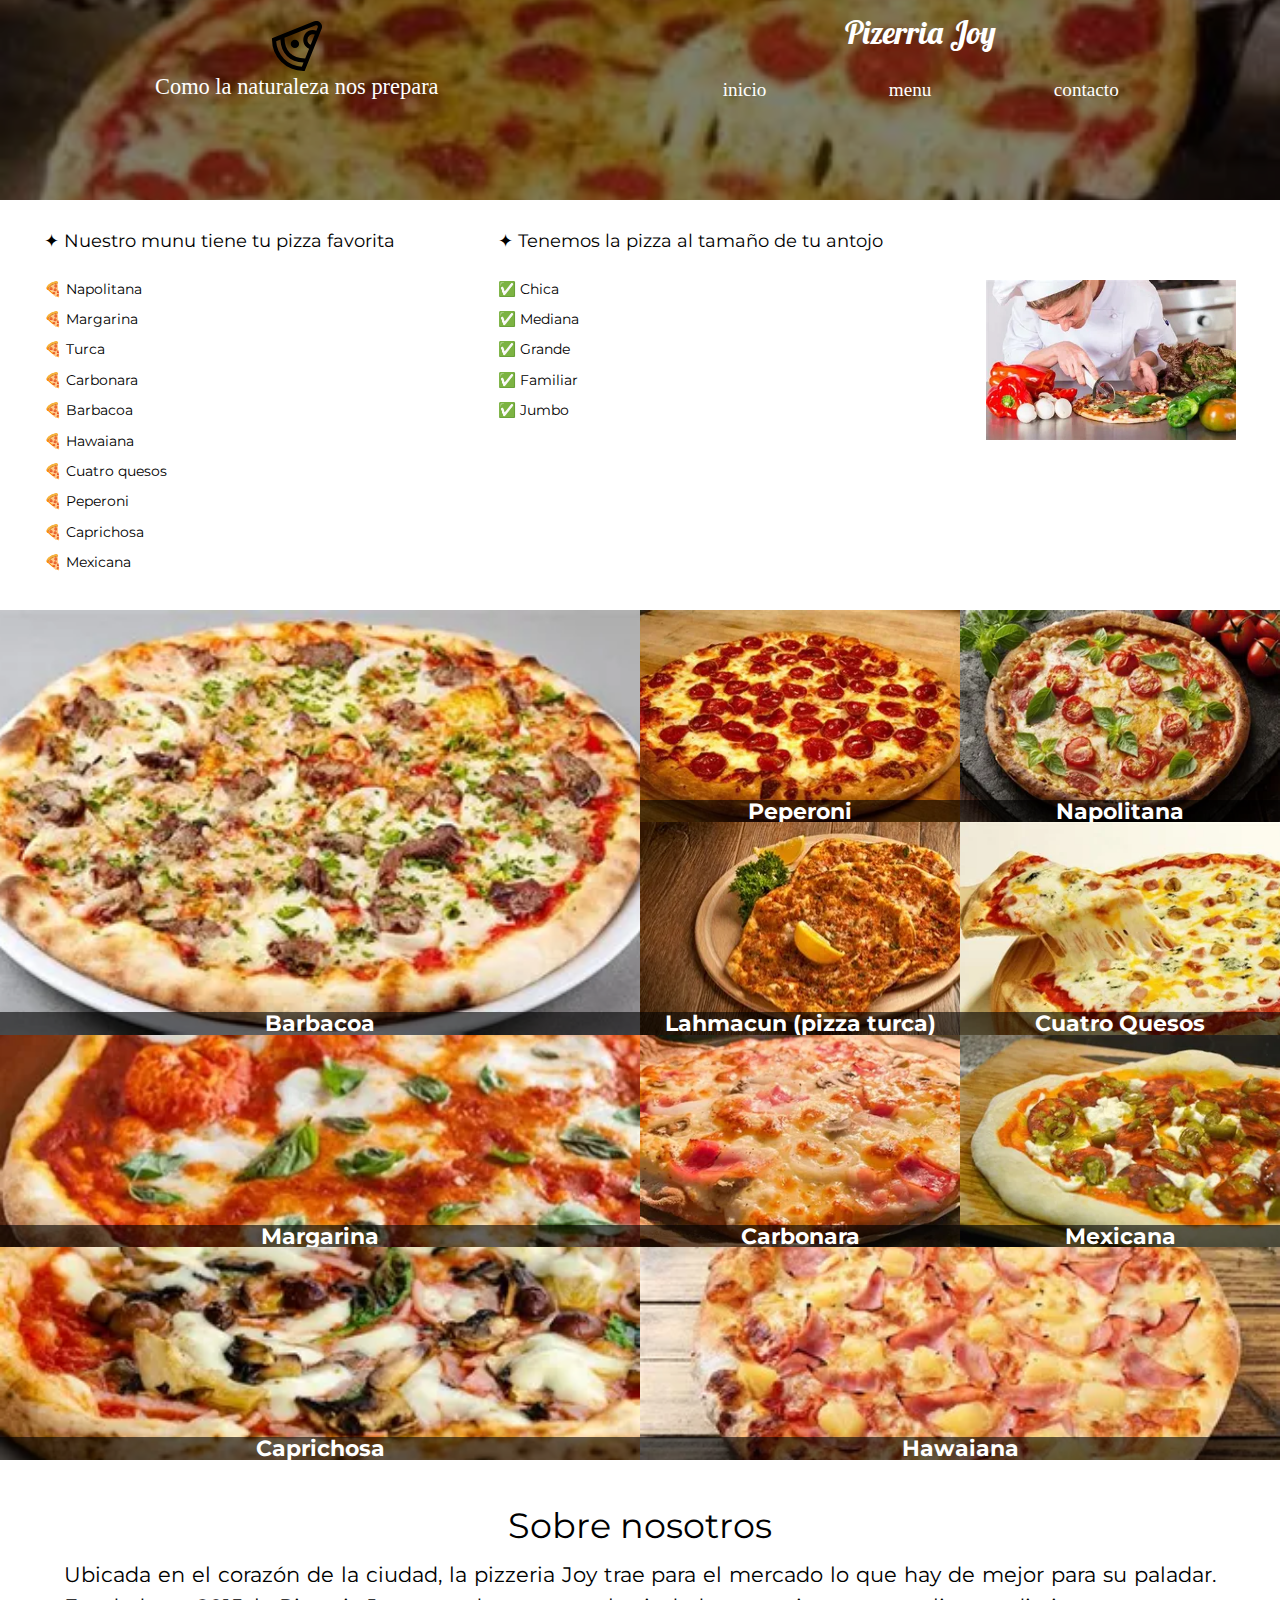
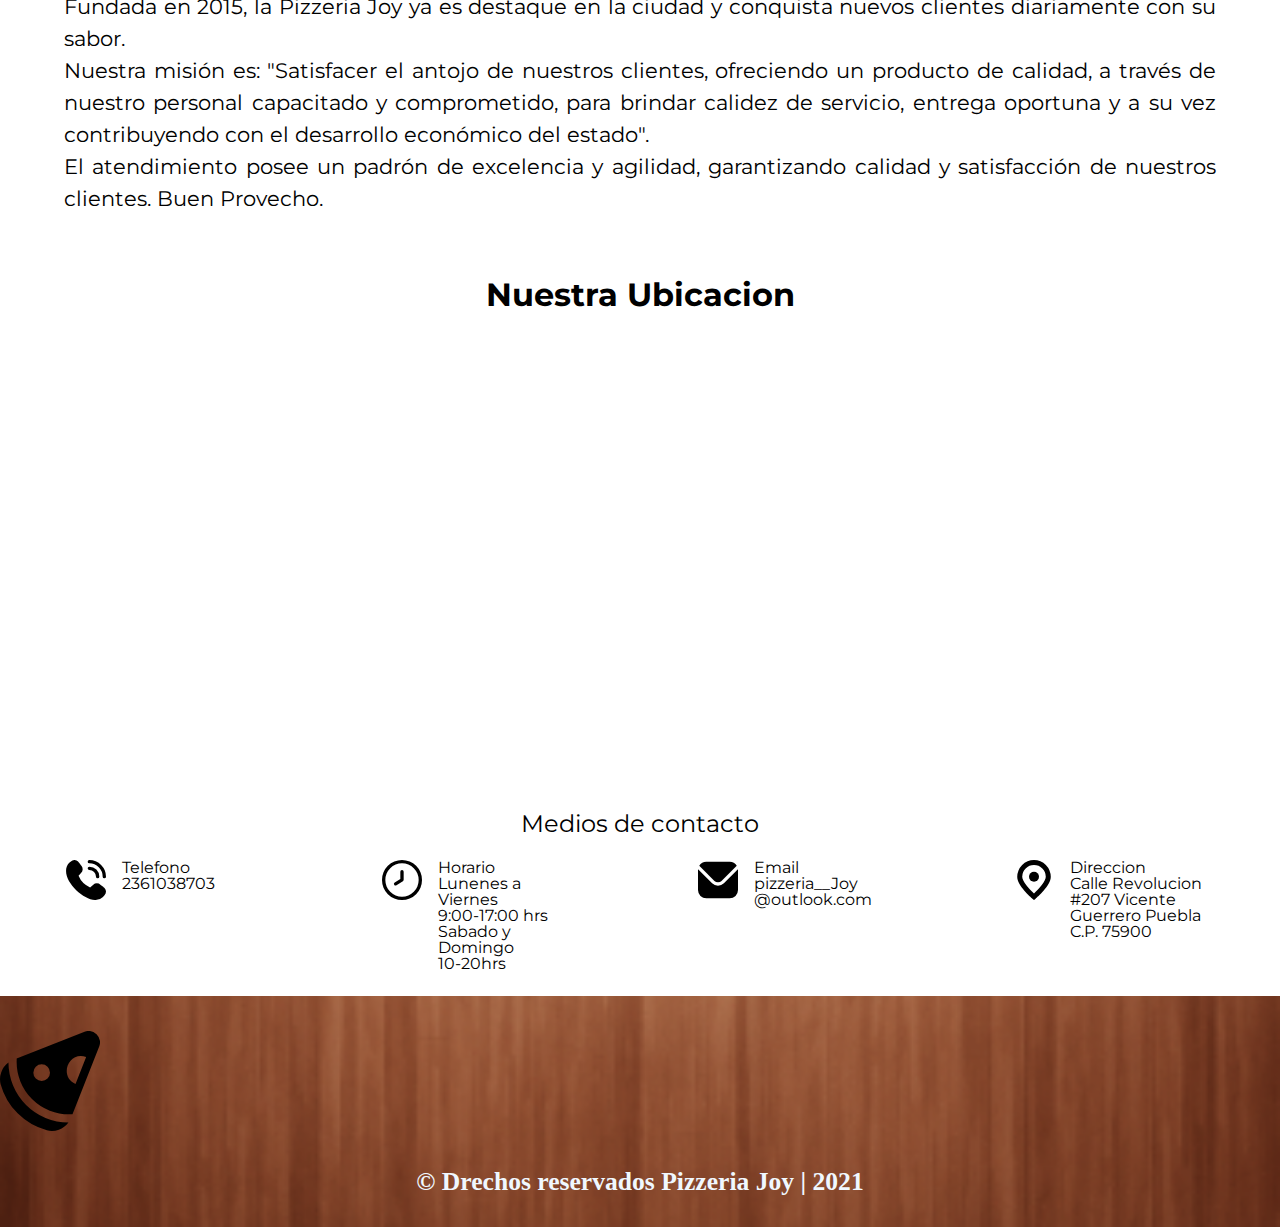
<file: index.html>
<!DOCTYPE html>
<html lang="en">
<head>
    <meta charset="UTF-8">
    <meta http-equiv="X-UA-Compatible" content="IE=edge">
    <meta name="viewport" content="width=device-width, initial-scale=1.0">
    <title>Pizzeria | Joy</title>

    <link rel="shortcut icon" href="/assets/imgs/porcion-de-pizza.svg">

    <!--Fuentes de la tipografias-->
    <link rel="preconnect" href="https://fonts.googleapis.com">
    <link rel="preconnect" href="https://fonts.gstatic.com" crossorigin>
    <link href="https://fonts.googleapis.com/css2?family=Lobster&display=swap" rel="stylesheet">
    <link rel="preconnect" href="https://fonts.googleapis.com">
    <link rel="preconnect" href="https://fonts.gstatic.com" crossorigin>
    <link href="https://fonts.googleapis.com/css2?family=Montserrat&display=swap" rel="stylesheet">
    <link rel="stylesheet" href="/assets/css/mapa/mapa.css">
    <!--Estilos de la version destokp-->
    <link href="/assets/css/reset.css" rel="stylesheet">
    <link href="/assets/css/all.css" rel="stylesheet">
    <link href="/assets/css/head/head.css" rel="stylesheet">
    <link href="/assets/css/biografia/biografia.css" rel="stylesheet">
    <link rel="stylesheet" href="/assets/css/carta/carta.css">
    <link rel="stylesheet" href="/assets/css/pizzas/pizzas.css">
    <link rel="stylesheet" href="/assets/css/contacto/contacto.css">
    <link rel="stylesheet" href="/assets/css/footer/footer.css">
</head>
<body>
    <header class="cabecera">
        <div class="cebecera__container">
            <div class="cabecera__container__logo">
                <img src="/assets/imgs/pizza.svg" alt="" class="logo__img">
                <h2 class="logo__pizza">Como la naturaleza nos prepara</h2>
            </div>
            <div class="cabecera__container__menu">
            <h2 class="joy">Pizerria Joy</h2>
               <nav class="menu__nav">
                <ul class="nav__container">
                    <li class="nav__items"><a href="">inicio</a></li>
                    <li class="nav__items"><a href="">menu</a></li>
                    <li class="nav__items"><a href="">contacto</a></li>
                </ul>
               </nav> 
            </div>
        </div>
    </header>
    <main>
        <section class="carta">
            <div class="carta__container">
                <div class="container__menu">
                    <div class="carta__container__pizzas">
                        <h3 class="menu__titulo">✦ Nuestro munu tiene tu pizza favorita</h3>
                        <ul>
                            <li class="items__pizzas">Napolitana</li>
                            <li class="items__pizzas">Margarina</li>
                            <li class="items__pizzas">Turca</li>
                            <li class="items__pizzas">Carbonara</li>
                            <li class="items__pizzas">Barbacoa</li>
                            <li class="items__pizzas">Hawaiana</li>
                            <li class="items__pizzas">Cuatro quesos</li>
                            <li class="items__pizzas">Peperoni</li>
                            <li class="items__pizzas">Caprichosa</li>
                            <li class="items__pizzas">Mexicana</li>
                        </ul>
                    </div>
                    <div class="carta__contaienr__pizzas">
                        <h3 class="menu__titulo">✦ Tenemos la pizza al tamaño de tu antojo</h3>
                        <ul>
                            <li class="items__tamanho">Chica</li>
                            <li class="items__tamanho">Mediana</li>
                            <li class="items__tamanho">Grande</li>
                            <li class="items__tamanho">Familiar</li>
                            <li class="items__tamanho">Jumbo</li>
                        </ul>
                    </div>
                    <div class="carta__container__pizzas">
                        <img src="/assets/imgs/pizzero.webp" alt="" class="carta__imgs">
                    </div>
                </div>
                </div>
               
        </section>
    
        <section class="pizzas">
            <div class="pizzas__principal box__pizza">
                <h4 class="pizzas__titulo">Barbacoa</h4>
            </div>
            <div class="pizzas__terciario box__pizza">
                <h4 class="pizzas__titulo">Peperoni</h4> 
            </div>
            <div class="pizzas__terciario box__pizza">
                <h4 class="pizzas__titulo">Napolitana</h4> 
            </div>
            <div class="pizzas__terciario box__pizza">
                <h4 class="pizzas__titulo">Lahmacun (pizza turca)
                </h4>
            </div>
            <div class="pizzas__terciario box__pizza">
                <h4 class="pizzas__titulo">Cuatro Quesos</h4> 
            </div>
            <div class="pizzas__secundarias box__pizza">
                <h4 class="pizzas__titulo">Margarina</h4> 
            </div>
            <div class="pizzas__terciario box__pizza">
                <h4 class="pizzas__titulo">Carbonara</h4> 
            </div>
            <div class="pizzas__terciario box__pizza">
                <h4 class="pizzas__titulo">Mexicana</h4> 
            </div>
            <div class="pizzas__secundarias box__pizza">
                <h4 class="pizzas__titulo">Caprichosa</h4> 
            </div>
            <div class="pizzas__secundarias box__pizza">
                <h4 class="pizzas__titulo">Hawaiana</h4> 
            </div>
    
        </section>
    
        <section class="biografia">
            <div class="biografia__container">
                <h2 class="biografia__titulo">Sobre nosotros</h2>
                <img src="/assets/imgs/pizza-hawaiana_74190-2500.webp" alt="" class="biografia__img">
                <p class="biografia__description">
                Ubicada en el corazón de la ciudad, la pizzeria Joy trae para el mercado lo que hay de mejor para su paladar. Fundada en 2015, la Pizzeria Joy ya es destaque en la ciudad y conquista nuevos clientes diariamente con su sabor.<br>
                Nuestra misión es: "Satisfacer el antojo de nuestros clientes, ofreciendo un producto de calidad, a través de nuestro personal capacitado y comprometido, para brindar calidez de servicio,  entrega oportuna y a su vez contribuyendo con el desarrollo económico del estado".<br>
                El atendimiento posee un padrón de excelencia y agilidad, garantizando calidad y satisfacción de nuestros clientes.
                Buen Provecho.
                </p>
            </div>
        </section>
    
        <section class="ubicacion">
            <h3 class="ubicacion__titulo">Nuestra Ubicacion</h3>
            <div ubicacion__mapa>
                <iframe src="https://www.google.com/maps/embed?pb=!1m18!1m12!1m3!1d30281.73756728637!2d-97.42234465581058!3d18.428445045128758!2m3!1f0!2f0!3f0!3m2!1i1024!2i768!4f13.1!3m3!1m2!1s0x85c5bd1a2a3addb9%3A0xdbd04be390b0c90!2sPIZZAS%20%22DON%22!5e0!3m2!1ses!2smx!4v1673992417656!5m2!1ses!2smx" width="600" height="450" style="border:0;" allowfullscreen="" loading="lazy" referrerpolicy="no-referrer-when-downgrade"  class="mapa"></iframe>
            </div>
        </section>

        <section class="contacto">
            <h3>Medios de contacto</h3>
            <div class= "contacto__container">
                <div class="contacto__container__info">
                    <div class="info__ico">
                        <img src="/assets/imgs/llamada-telefonica.svg" alt="">
                    </div>
                    <div class="info__medio">
                        <h4>Telefono</h4>
                        <p>2361038703</p>
                    </div> 
                </div>
                <div class="contacto__container__info">
                    <div class="info__ico">
                        <img src="/assets/imgs/reloj.svg" alt="">
                    </div>
                    <div class="info__medio">
                        <h4>Horario</h4>
                        <p>Lunenes a Viernes<br>9:00-17:00 hrs</p>
                        <p>Sabado y Domingo <br>10-20hrs</p>
                    </div>
                </div>
                <div class="contacto__container__info">
                    <div class="info__ico">
                        <img src="/assets/imgs/sobre.svg" alt="">
                    </div>
                    <div class="info__medio">
                        <h4>Email</h4>
                        <p>pizzeria__Joy<br>@outlook.com</p>
                    </div>
                </div>
                <div class="contacto__container__info">
                    <div class="info__ico">
                        <img src="/assets/imgs/marcador.svg" alt="">
                    </div>
                    <div class="info__medio">
                        <h4>Direccion</h4>
                        <p>Calle Revolucion #207 Vicente <br> Guerrero Puebla C.P. 75900</p>
                    </div>   
                </div>
            </div-contacto__container>
        </section>
    </main>

    <footer>
        
        <section class="derechos">
            <img src="/assets/imgs/porcion-de-pizza.svg">
            <h3 class="derechos__description">&copy Drechos reservados Pizzeria Joy | 2021</h3>
        </section>
    </footer>
    

</body>
</html>
</file>
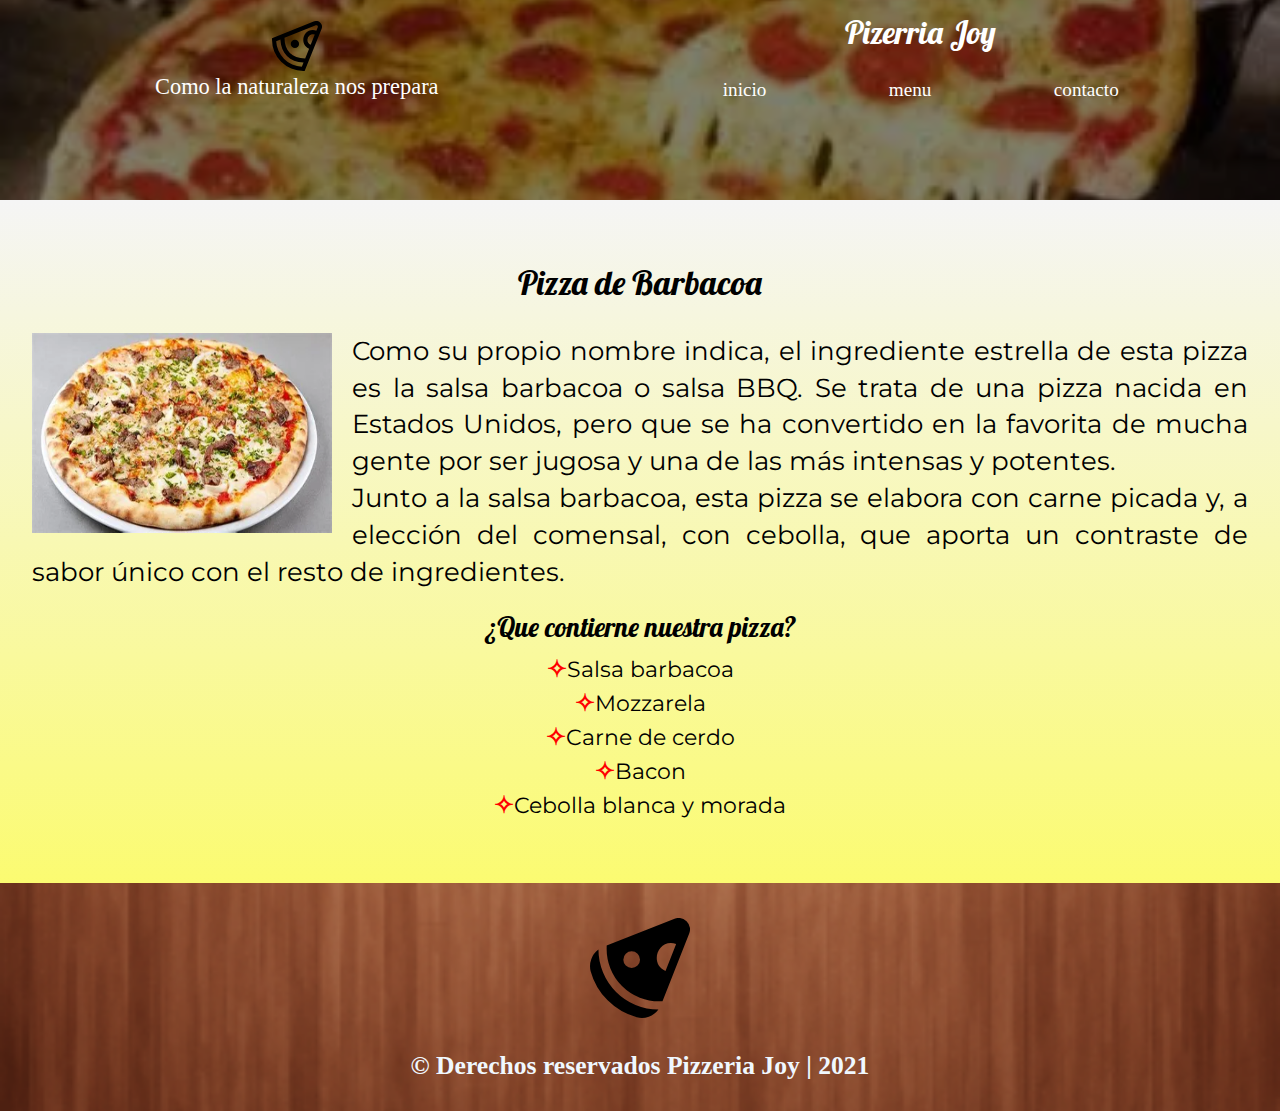
<file: subPaginas/barbacoa.html>
<!DOCTYPE html>
<html lang="en">
<head>
    <meta charset="UTF-8">
    <meta name="viewport" content="width=device-width, initial-scale=1.0">
    <title>Pizza | Napolitana</title>
    <link rel="stylesheet" href="/assets/css/reset.css">
    <link rel="shortcut icon" href="/assets/imgs/porcion-de-pizza.svg">
    <!--Fuentes de texto-->
    <link rel="preconnect" href="https://fonts.googleapis.com">
    <link rel="preconnect" href="https://fonts.gstatic.com" crossorigin>
    <link href="https://fonts.googleapis.com/css2?family=Lobster&display=swap" rel="stylesheet">
    <link rel="preconnect" href="https://fonts.googleapis.com">
    <link rel="preconnect" href="https://fonts.gstatic.com" crossorigin>
    <link href="https://fonts.googleapis.com/css2?family=Montserrat&display=swap" rel="stylesheet">
    <!--Css de la version de escritorio-->
    <link rel="stylesheet" href="/assets/css/all.css">
    <link href="/assets/css/head/head.css" rel="stylesheet">
    <link href="/assets/css/footer/footer.css" rel="stylesheet">
    <!--CSS de la version mobile-->
    <link rel="stylesheet" href="/assets/css/SubPaginas/All__Pizzas.css">
    <link rel="stylesheet" href="/assets/css/SubPaginas/All__pizzas__Mobile.css">
    
</head>
<body>
    <header class="cabecera">
        <div class="cebecera__container">
            <div class="cabecera__container__logo">
                <img src="/assets/imgs/pizza.svg" alt="" class="logo__img">
                <h2 class="logo__pizza">Como la naturaleza nos prepara</h2>
            </div>
            <div class="cabecera__container__menu">
            <h2 class="joy">Pizerria Joy</h2>
               <nav class="menu__nav">
                <ul class="nav__container">
                    <li class="nav__items"><a href="/index.html">inicio</a></li>
                    <li class="nav__items"><a href="/subPaginas/menu.html">menu</a></li>
                    <li class="nav__items"><a href="/subPaginas/Contacto.html">contacto</a></li>
                </ul>
               </nav> 
            </div>
        </div>
    </header>

    <main>
        <section class="descripcion">
            <div class="descripcion__container">
                <h3 class="descripcion__titulo">Pizza de Barbacoa</h3>
                <img src="/assets/imgs/pizzaBarbacoa.webp" class="descripcion__img">
                <p class="descripcion__pizza">Como su propio nombre indica, el ingrediente estrella de esta pizza es la salsa barbacoa o salsa BBQ. Se trata de una pizza nacida en Estados Unidos, pero que se ha convertido en la favorita de mucha gente por ser jugosa y una de las más intensas y potentes.<br>

                    Junto a la salsa barbacoa, esta pizza se elabora con carne picada y, a elección del comensal, con cebolla, que aporta un contraste de sabor único con el resto de ingredientes.</p>
                <div class="ingrediente">

                    <h3>¿Que contierne nuestra pizza?</h3>
                    <ul>
                        <li class="ingredientes">Salsa barbacoa</li>
                        <li class="ingredientes">Mozzarela</li>
                        <li class="ingredientes">Carne de cerdo</li>
                        <li class="ingredientes">Bacon</li>
                        <li class="ingredientes">Cebolla blanca y morada</li>
                    </ul>
                </div>

            </div>
        </section>

    </main>

    <footer class="derechos">
        <div class="derechos__container">
            <img src="/assets/imgs/porcion-de-pizza.svg">
            <h3 class="derechos__description">&copy Derechos reservados Pizzeria Joy | 2021</h3>
        </div>
            
    </footer>
</body>
</html>
</file>
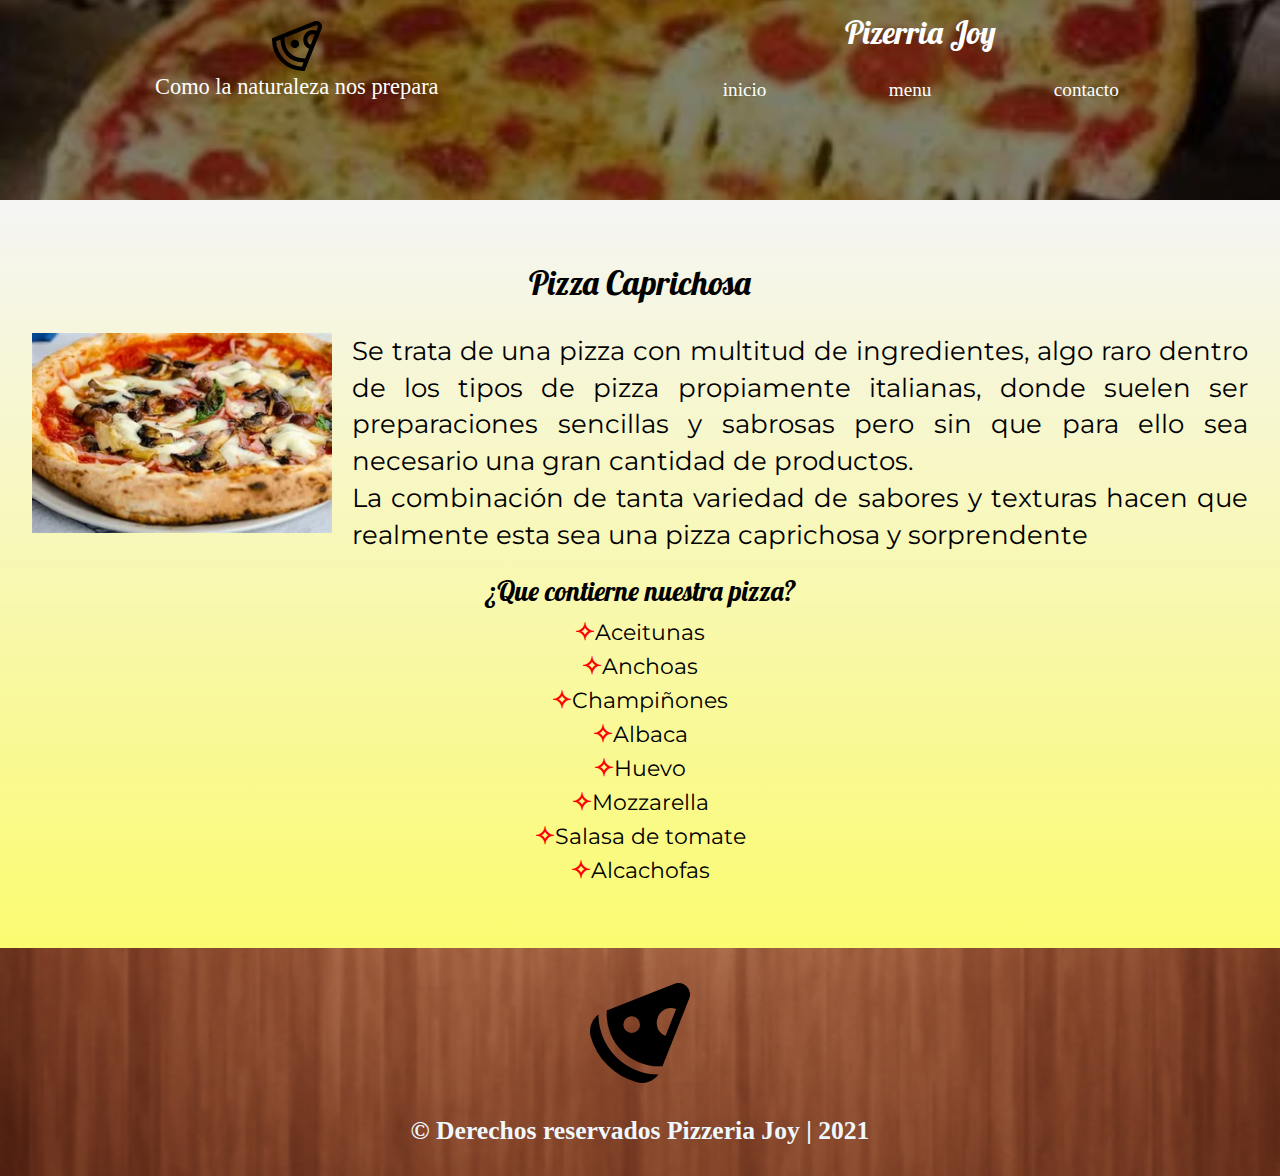
<file: subPaginas/caprichosa.html>
<!DOCTYPE html>
<html lang="en">
<head>
    <meta charset="UTF-8">
    <meta name="viewport" content="width=device-width, initial-scale=1.0">
    <title>Pizza | Caprichosa</title>

    <link rel="stylesheet" href="/assets/css/reset.css">
    <link rel="shortcut icon" href="/assets/imgs/porcion-de-pizza.svg">

    <!--Fuentes de texto-->
    <link rel="preconnect" href="https://fonts.googleapis.com">
    <link rel="preconnect" href="https://fonts.gstatic.com" crossorigin>
    <link href="https://fonts.googleapis.com/css2?family=Lobster&display=swap" rel="stylesheet">
    <link rel="preconnect" href="https://fonts.googleapis.com">
    <link rel="preconnect" href="https://fonts.gstatic.com" crossorigin>
    <link href="https://fonts.googleapis.com/css2?family=Montserrat&display=swap" rel="stylesheet">
    
    <!--CSS de la version de escritorio-->
    <link rel="stylesheet" href="/assets/css/all.css">
    <link href="/assets/css/head/head.css" rel="stylesheet">
    <link href="/assets/css/footer/footer.css" rel="stylesheet">

     <!--CSS de la version de escritorio-->
    <link rel="stylesheet" href="/assets/css/SubPaginas/All__Pizzas.css">
    <link rel="stylesheet" href="/assets/css/SubPaginas/All__pizzas__Mobile.css">
    
</head>
<body>
    <header class="cabecera">
        <div class="cebecera__container">
            <div class="cabecera__container__logo">
                <img src="/assets/imgs/pizza.svg" alt="" class="logo__img">
                <h2 class="logo__pizza">Como la naturaleza nos prepara</h2>
            </div>
            <div class="cabecera__container__menu">
            <h2 class="joy">Pizerria Joy</h2>
               <nav class="menu__nav">
                <ul class="nav__container">
                    <li class="nav__items"><a href="/index.html">inicio</a></li>
                    <li class="nav__items"><a href="/subPaginas/menu.html">menu</a></li>
                    <li class="nav__items"><a href="/subPaginas/Contacto.html">contacto</a></li>
                </ul>
               </nav> 
            </div>
        </div>
    </header>

    <main>
        <section class="descripcion">
            <div class="descripcion__container">
                <h3 class="descripcion__titulo">Pizza Caprichosa</h3>
                <img src="/assets/imgs/pizzaCaprichosa.webp" class="descripcion__img">
                <p class="descripcion__pizza">Se trata de una pizza con multitud de ingredientes, algo raro dentro de los tipos de pizza propiamente italianas, donde suelen ser preparaciones sencillas y sabrosas pero sin que para ello sea necesario una gran cantidad de productos.<br>
                La combinación de tanta variedad de sabores y texturas hacen que realmente esta sea una pizza caprichosa y sorprendente​</p>
                <div class="ingrediente">
                    <h3>¿Que contierne nuestra pizza?</h3>
                    <ul>
                        <li class="ingredientes">Aceitunas</li>
                        <li class="ingredientes">Anchoas</li>
                        <li class="ingredientes">Champiñones</li>
                        <li class="ingredientes">Albaca</li>
                        <li class="ingredientes">Huevo</li>
                        <li class="ingredientes">Mozzarella</li>
                        <li class="ingredientes">Salasa de tomate</li>
                        <li class="ingredientes">Alcachofas</li>
                    </ul>
                </div>

            </div>
        </section>

    </main>

    <footer class="derechos">
        <div class="derechos__container">
            <img src="/assets/imgs/porcion-de-pizza.svg">
            <h3 class="derechos__description">&copy Derechos reservados Pizzeria Joy | 2021</h3>
        </div>
            
    </footer>
</body>
</html>
</file>
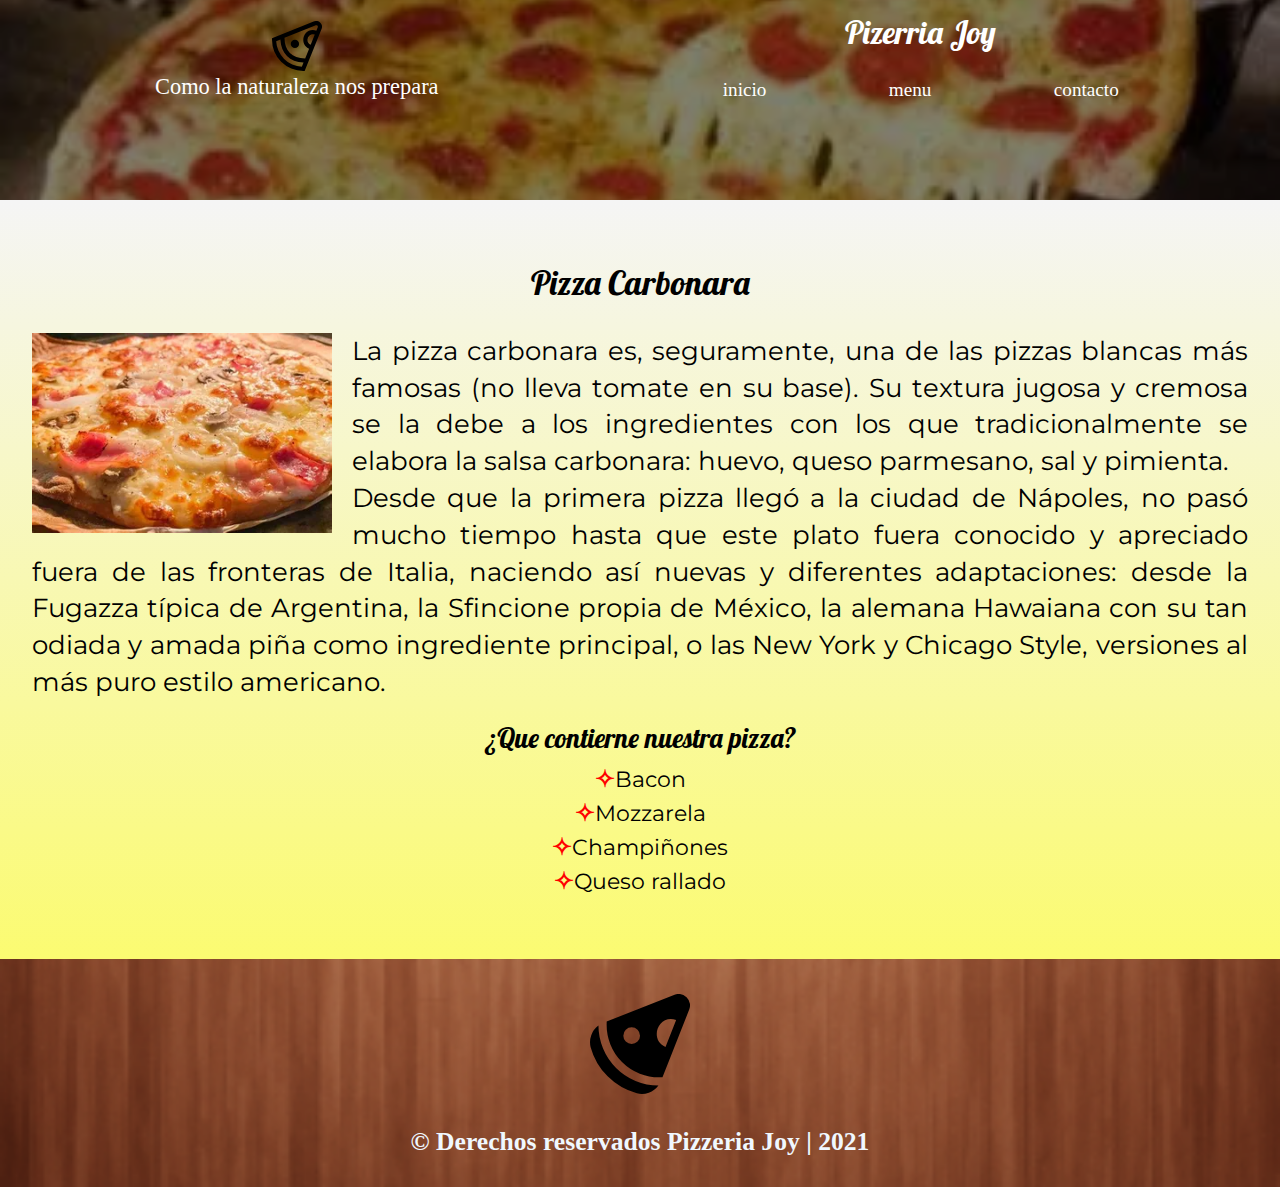
<file: subPaginas/carbonara.html>
<!DOCTYPE html>
<html lang="en">
<head>
    <meta charset="UTF-8">
    <meta name="viewport" content="width=device-width, initial-scale=1.0">
    <title>Pizza | Carbonara</title>

    <link rel="stylesheet" href="/assets/css/reset.css">
    <link rel="shortcut icon" href="/assets/imgs/porcion-de-pizza.svg">

     <!--Fuentes de texto-->
     <link rel="preconnect" href="https://fonts.googleapis.com">
     <link rel="preconnect" href="https://fonts.gstatic.com" crossorigin>
     <link href="https://fonts.googleapis.com/css2?family=Lobster&display=swap" rel="stylesheet">
     <link rel="preconnect" href="https://fonts.googleapis.com">
     <link rel="preconnect" href="https://fonts.gstatic.com" crossorigin>
     <link href="https://fonts.googleapis.com/css2?family=Montserrat&display=swap" rel="stylesheet">
     
     <!--CSS de la version de escritorio-->
     <link rel="stylesheet" href="/assets/css/all.css">
     <link href="/assets/css/head/head.css" rel="stylesheet">
     <link href="/assets/css/footer/footer.css" rel="stylesheet">
 
      <!--CSS de la version de escritorio-->
     <link rel="stylesheet" href="/assets/css/SubPaginas/All__Pizzas.css">
     <link rel="stylesheet" href="/assets/css/SubPaginas/All__pizzas__Mobile.css">
    
</head>
<body>
    <header class="cabecera">
        <div class="cebecera__container">
            <div class="cabecera__container__logo">
                <img src="/assets/imgs/pizza.svg" alt="" class="logo__img">
                <h2 class="logo__pizza">Como la naturaleza nos prepara</h2>
            </div>
            <div class="cabecera__container__menu">
            <h2 class="joy">Pizerria Joy</h2>
               <nav class="menu__nav">
                <ul class="nav__container">
                    <li class="nav__items"><a href="/index.html">inicio</a></li>
                    <li class="nav__items"><a href="/subPaginas/menu.html">menu</a></li>
                    <li class="nav__items"><a href="/subPaginas/Contacto.html">contacto</a></li>
                </ul>
               </nav> 
            </div>
        </div>
    </header>

    <main>
        <section class="descripcion">
            <div class="descripcion__container">
                <h3 class="descripcion__titulo">Pizza Carbonara</h3>
                <img src="/assets/imgs/pizzaCarbonara.webp" class="descripcion__img">
                <p class="descripcion__pizza">La pizza carbonara es, seguramente, una de las pizzas blancas más famosas (no lleva tomate en su base). Su textura jugosa y cremosa se la debe a los ingredientes con los que tradicionalmente se elabora la salsa carbonara: huevo, queso parmesano, sal y pimienta.<br>                    Desde que la primera pizza llegó a la ciudad de Nápoles, no pasó mucho tiempo hasta que este plato fuera conocido y apreciado fuera de las fronteras de Italia, naciendo así nuevas y diferentes adaptaciones: desde la Fugazza típica de Argentina, la Sfincione propia de México, la alemana Hawaiana con su tan odiada y amada piña como ingrediente principal, o las New York y Chicago Style, versiones al más puro estilo americano.</p>
                <div class="ingrediente">
                    <h3>¿Que contierne nuestra pizza?</h3>
                    <ul>
                        <li class="ingredientes">Bacon</li>
                        <li class="ingredientes">Mozzarela</li>
                        <li class="ingredientes">Champiñones</li>
                        <li class="ingredientes">Queso rallado</li>
                    </ul>
                </div>

            </div>
        </section>

    </main>

    <footer class="derechos">
        <div class="derechos__container">
            <img src="/assets/imgs/porcion-de-pizza.svg">
            <h3 class="derechos__description">&copy Derechos reservados Pizzeria Joy | 2021</h3>
        </div>
            
    </footer>
</body>
</html>
</file>
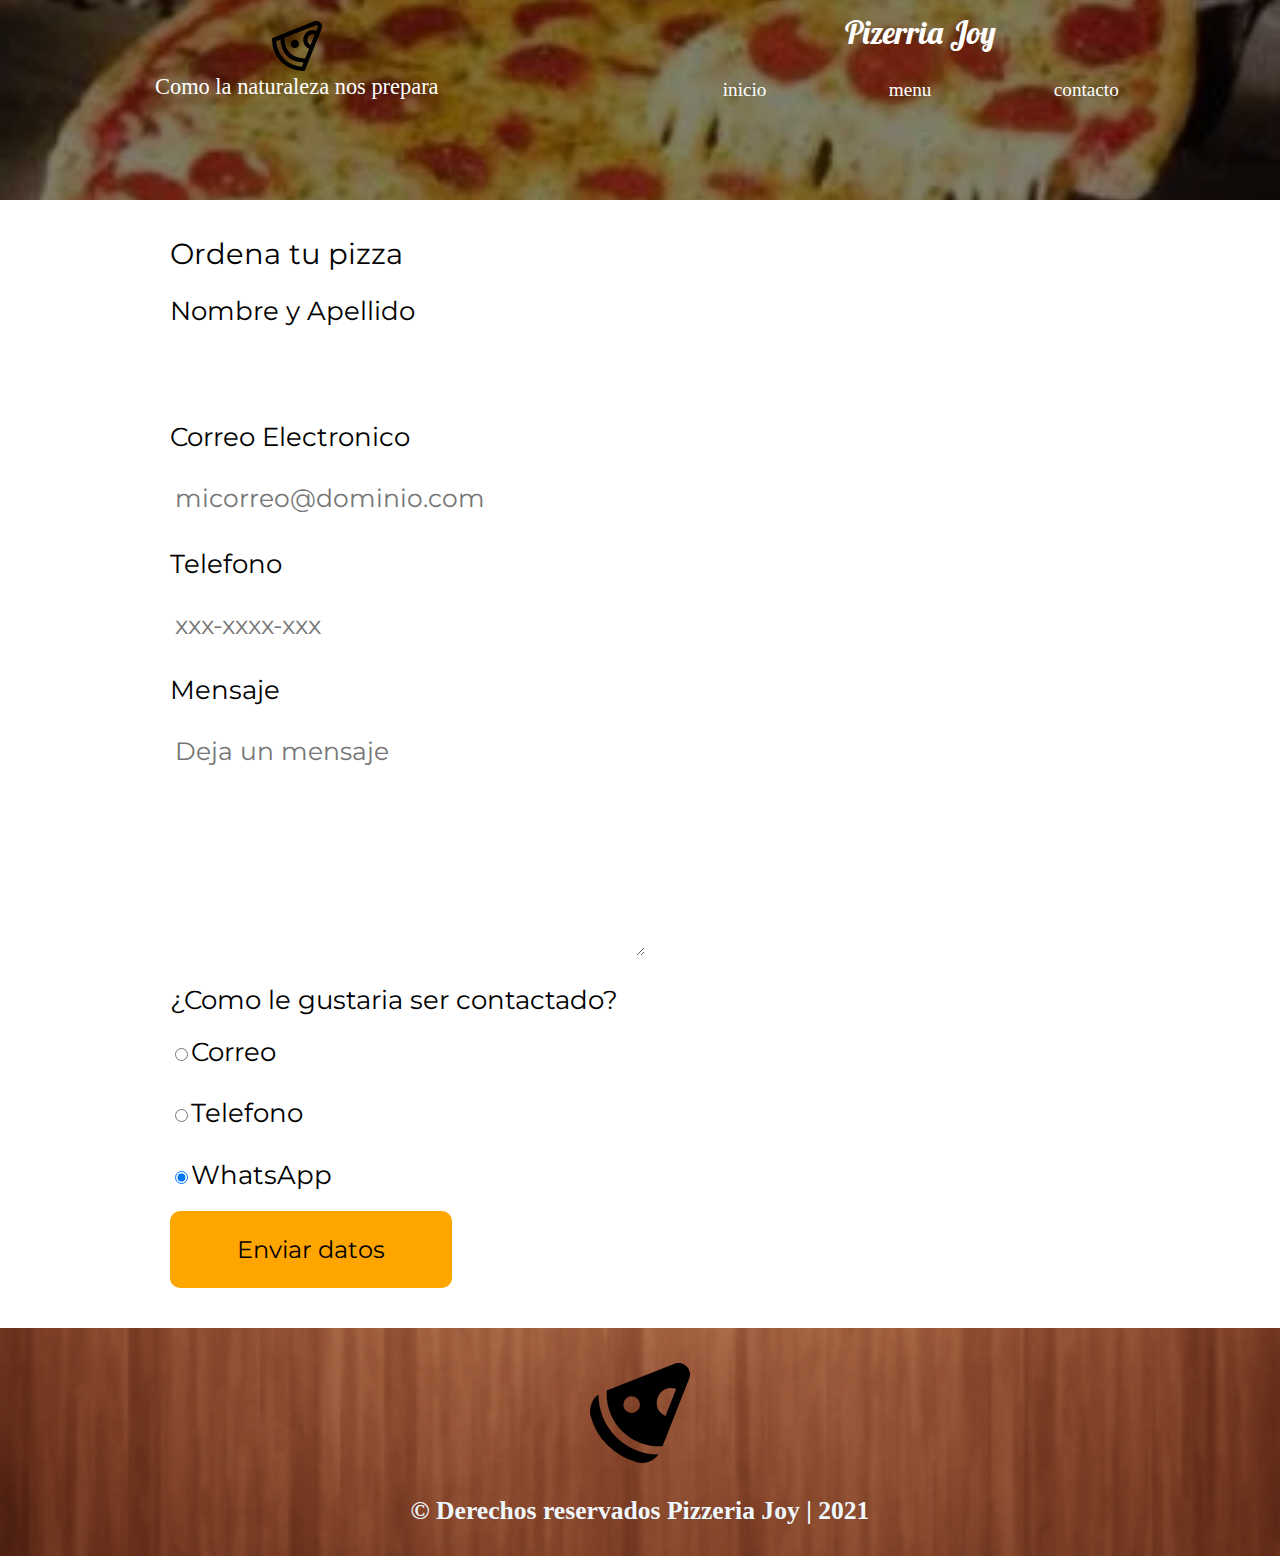
<file: subPaginas/Contacto.html>
<!DOCTYPE html>
<html lang="en">
<head>
    <meta charset="UTF-8">
    <meta http-equiv="X-UA-Compatible" content="IE=edge">
    <meta name="viewport" content="width=device-width, initial-scale=1.0">
    <title>Ordena | Pizzeria Joy</title>

    <link rel="stylesheet" href="/assets/css/reset.css">
    <link rel="shortcut icon" href="/assets/imgs/porcion-de-pizza.svg">

     <!--Fuentes de texto-->
     <link rel="preconnect" href="https://fonts.googleapis.com">
     <link rel="preconnect" href="https://fonts.gstatic.com" crossorigin>
     <link href="https://fonts.googleapis.com/css2?family=Lobster&display=swap" rel="stylesheet">
     <link rel="preconnect" href="https://fonts.googleapis.com">
     <link rel="preconnect" href="https://fonts.gstatic.com" crossorigin>
     <link href="https://fonts.googleapis.com/css2?family=Montserrat&display=swap" rel="stylesheet">
     
    <!--CCS de la version de escritorio-->
    <link rel="stylesheet" href="/assets/css/all.css">
    <link rel="stylesheet" href="/assets/css/SubPaginas/Contacto.css">
    <link rel="stylesheet" href="/assets/css/footer/footer.css">
    <link rel="stylesheet" href="/assets/css/head/head.css">
    
    <!--CSS de la version mobile-->
    <link rel="stylesheet" href="/assets/css/footer/Mobile__footer.css">
    <link rel="stylesheet" href="/assets/css/SubPaginas/Mobile__contacto.css">
</head>
<body>
    <header class="cabecera">
        <div class="cebecera__container">
            <div class="cabecera__container__logo">
                <img src="/assets/imgs/pizza.svg" alt="" class="logo__img">
                <h2 class="logo__pizza">Como la naturaleza nos prepara</h2>
            </div>
            <div class="cabecera__container__menu">
            <h2 class="joy">Pizerria Joy</h2>
               <nav class="menu__nav">
                <ul class="nav__container">
                    <li class="nav__items"><a href="/index.html">inicio</a></li>
                    <li class="nav__items"><a href="/subPaginas/menu.html">menu</a></li>
                    <li class="nav__items"><a href="/subPaginas/Contacto.html">contacto</a></li>
                </ul>
               </nav> 
            </div>
        </div>
    </header>
    <main class="contacto">
        <h3 class="contacto__titulo">Ordena tu pizza</h3>
        <form class="formulario">
            <label for="nombre">Nombre y Apellido</label>
            <input type="text" id="nombre" required class="padron">
            <label for="correo">Correo Electronico</label>
            <input type="email" id="correo" required class="padron" placeholder="micorreo@dominio.com">
            <label for="telefono">Telefono</label>
            <input type="number" id="telefono" requred class="padron" placeholder="xxx-xxxx-xxx">
            <label for="mensaje" >Mensaje</label>
            <textarea name="mensaje" id="mensaje" cols="30" rows="7" required placeholder="Deja un mensaje"></textarea>
    
            <fieldset>
                <legend>¿Como le gustaria ser contactado?</legend>
                <label for="email"><input type="radio" name="contacto"value="Email" id="email">Correo</label>
                <label for="telefono"><input type="radio" name="contacto" value="Telefono" id="telefono">Telefono</label>
                <label for="whatsapp"><input type="radio" name="contacto" value="Telefono" id="whatsapp" checked>WhatsApp</label>
            </fieldset>
            <input type="submit" value="Enviar datos" class="enviar">
    </form>
    </main>
    <footer class="derechos">
        <div class="derechos__container">
            <img src="/assets/imgs/porcion-de-pizza.svg">
            <h3 class="derechos__description">&copy Derechos reservados Pizzeria Joy | 2021</h3>
        </div>
            
    </footer>
</body>
</html>
</file>
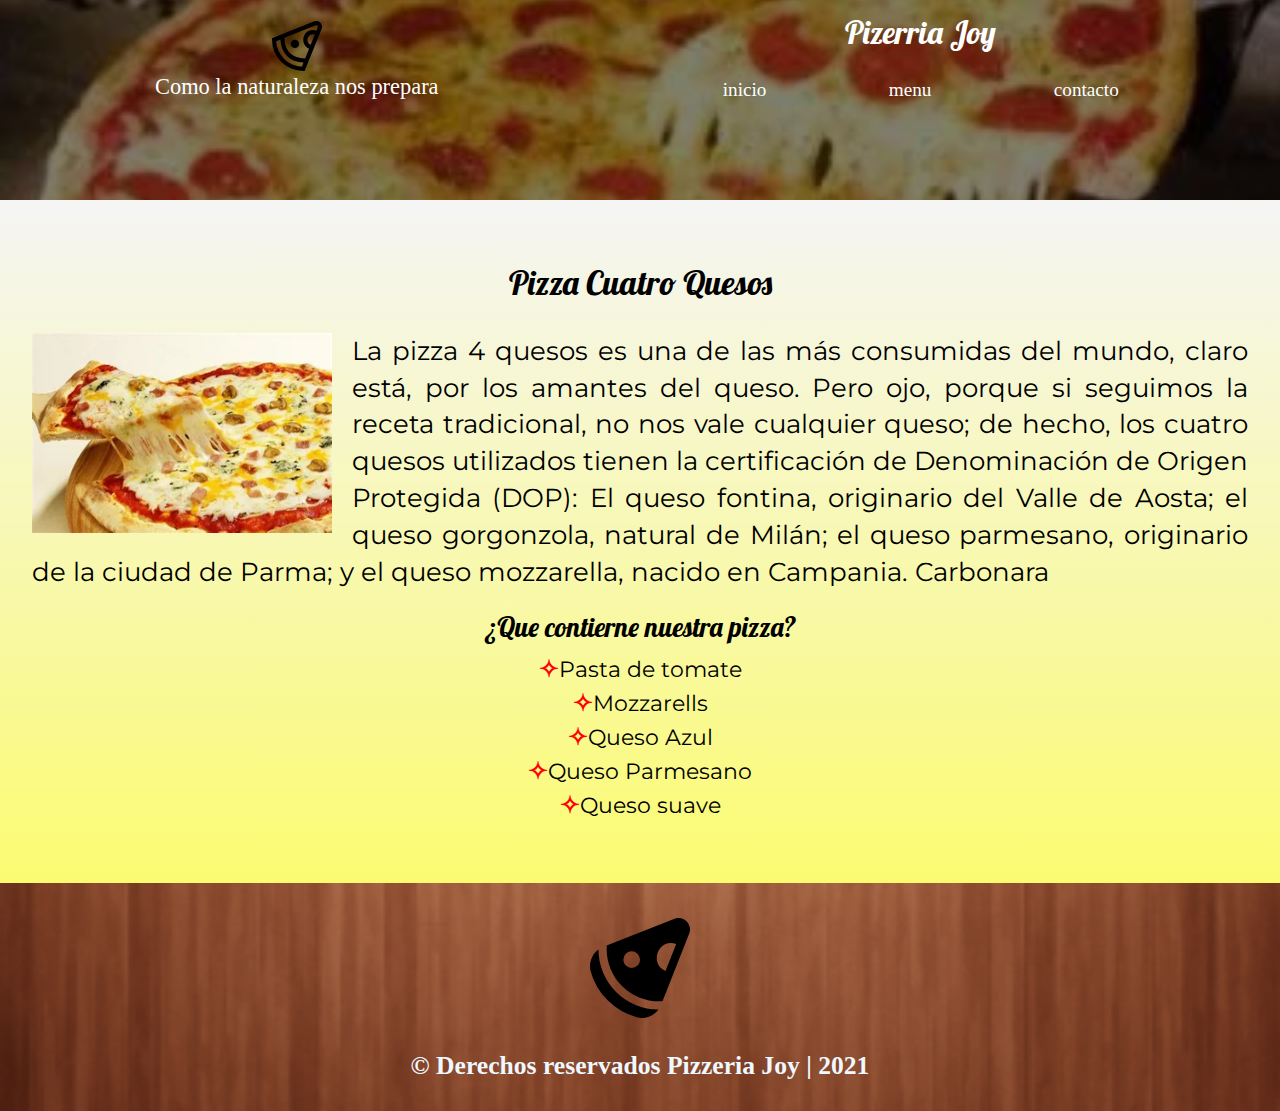
<file: subPaginas/cuatroQuesos.html>
<!DOCTYPE html>
<html lang="en">
<head>
    <meta charset="UTF-8">
    <meta name="viewport" content="width=device-width, initial-scale=1.0">
    <title>Pizza | Cuatro Quesos</title>

    <link rel="stylesheet" href="/assets/css/reset.css">
    <link rel="shortcut icon" href="/assets/imgs/porcion-de-pizza.svg">

     <!--Fuentes de texto-->
     <link rel="preconnect" href="https://fonts.googleapis.com">
     <link rel="preconnect" href="https://fonts.gstatic.com" crossorigin>
     <link href="https://fonts.googleapis.com/css2?family=Lobster&display=swap" rel="stylesheet">
     <link rel="preconnect" href="https://fonts.googleapis.com">
     <link rel="preconnect" href="https://fonts.gstatic.com" crossorigin>
     <link href="https://fonts.googleapis.com/css2?family=Montserrat&display=swap" rel="stylesheet">
     
     <!--CSS de la version de escritorio-->
     <link rel="stylesheet" href="/assets/css/all.css">
     <link href="/assets/css/head/head.css" rel="stylesheet">
     <link href="/assets/css/footer/footer.css" rel="stylesheet">
 
      <!--CSS de la version de escritorio-->
     <link rel="stylesheet" href="/assets/css/SubPaginas/All__Pizzas.css">
     <link rel="stylesheet" href="/assets/css/SubPaginas/All__pizzas__Mobile.css">
    
</head>
<body>
    <header class="cabecera">
        <div class="cebecera__container">
            <div class="cabecera__container__logo">
                <img src="/assets/imgs/pizza.svg" alt="" class="logo__img">
                <h2 class="logo__pizza">Como la naturaleza nos prepara</h2>
            </div>
            <div class="cabecera__container__menu">
            <h2 class="joy">Pizerria Joy</h2>
               <nav class="menu__nav">
                <ul class="nav__container">
                    <li class="nav__items"><a href="/index.html">inicio</a></li>
                    <li class="nav__items"><a href="/subPaginas/menu.html">menu</a></li>
                    <li class="nav__items"><a href="/subPaginas/Contacto.html">contacto</a></li>
                </ul>
               </nav> 
            </div>
        </div>
    </header>

    <main>
        <section class="descripcion">
            <div class="descripcion__container">
                <h3 class="descripcion__titulo">Pizza Cuatro Quesos</h3>
                <img src="/assets/imgs/pizzaQuesos.webp" class="descripcion__img">
                <p class="descripcion__pizza">La pizza 4 quesos es una de las más consumidas del mundo, claro está, por los amantes del queso. Pero ojo, porque si seguimos la receta tradicional, no nos vale cualquier queso; de hecho, los cuatro quesos utilizados tienen la certificación de Denominación de Origen Protegida (DOP): El queso fontina, originario del Valle de Aosta; el queso gorgonzola, natural de Milán; el queso parmesano, originario de la ciudad de Parma; y el queso mozzarella, nacido en Campania.
     
                    Carbonara</p>
                <div class="ingrediente">
                    <h3>¿Que contierne nuestra pizza?</h3>
                    <ul>
                        <li class="ingredientes">Pasta de tomate</li>
                        <li class="ingredientes">Mozzarells</li>
                        <li class="ingredientes">Queso Azul</li>
                        <li class="ingredientes">Queso Parmesano</li>
                        <li class="ingredientes">Queso suave</li>

                    </ul>
                </div>

            </div>
        </section>

    </main>

    <footer class="derechos">
        <div class="derechos__container">
            <img src="/assets/imgs/porcion-de-pizza.svg">
            <h3 class="derechos__description">&copy Derechos reservados Pizzeria Joy | 2021</h3>
        </div>
            
    </footer>
</body>
</html>
</file>
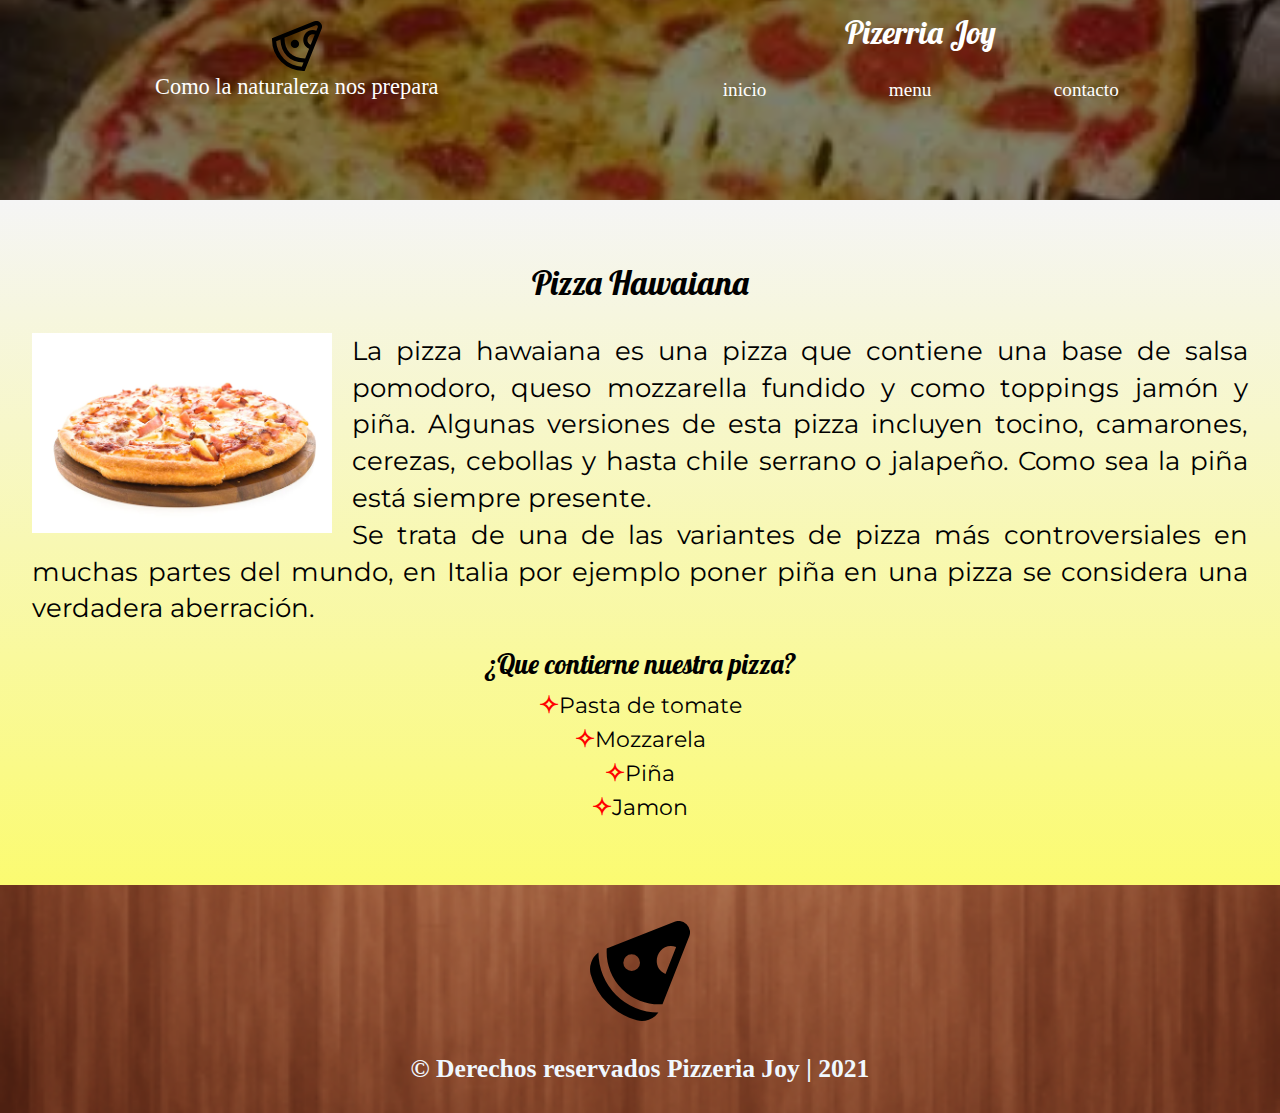
<file: subPaginas/hawaiana.html>
<!DOCTYPE html>
<html lang="en">
<head>
    <meta charset="UTF-8">
    <meta name="viewport" content="width=device-width, initial-scale=1.0">
    <title>Pizza | Hawaiana</title>

    <link rel="stylesheet" href="/assets/css/reset.css">
    <link rel="shortcut icon" href="/assets/imgs/porcion-de-pizza.svg">

     <!--Fuentes de texto-->
     <link rel="preconnect" href="https://fonts.googleapis.com">
     <link rel="preconnect" href="https://fonts.gstatic.com" crossorigin>
     <link href="https://fonts.googleapis.com/css2?family=Lobster&display=swap" rel="stylesheet">
     <link rel="preconnect" href="https://fonts.googleapis.com">
     <link rel="preconnect" href="https://fonts.gstatic.com" crossorigin>
     <link href="https://fonts.googleapis.com/css2?family=Montserrat&display=swap" rel="stylesheet">
     
     <!--CSS de la version de escritorio-->
     <link rel="stylesheet" href="/assets/css/all.css">
     <link href="/assets/css/head/head.css" rel="stylesheet">
     <link href="/assets/css/footer/footer.css" rel="stylesheet">
 
      <!--CSS de la version de escritorio-->
     <link rel="stylesheet" href="/assets/css/SubPaginas/All__Pizzas.css">
     <link rel="stylesheet" href="/assets/css/SubPaginas/All__pizzas__Mobile.css">
    
</head>
<body>
    <header class="cabecera">
        <div class="cebecera__container">
            <div class="cabecera__container__logo">
                <img src="/assets/imgs/pizza.svg" alt="" class="logo__img">
                <h2 class="logo__pizza">Como la naturaleza nos prepara</h2>
            </div>
            <div class="cabecera__container__menu">
            <h2 class="joy">Pizerria Joy</h2>
               <nav class="menu__nav">
                <ul class="nav__container">
                    <li class="nav__items"><a href="/index.html">inicio</a></li>
                    <li class="nav__items"><a href="/subPaginas/menu.html">menu</a></li>
                    <li class="nav__items"><a href="/subPaginas/Contacto.html">contacto</a></li>
                </ul>
               </nav> 
            </div>
        </div>
    </header>

    <main>
        <section class="descripcion">
            <div class="descripcion__container">
                <h3 class="descripcion__titulo">Pizza Hawaiana</h3>
                <img src="/assets/imgs/pizza-hawaiana_74190-2500.webp" class="descripcion__img">
                <p class="descripcion__pizza">
                    La pizza hawaiana es una pizza que contiene una base de salsa pomodoro, queso mozzarella fundido y como toppings jamón y piña. Algunas versiones de esta pizza incluyen tocino, camarones, cerezas, cebollas y hasta chile serrano o jalapeño. Como sea la piña está siempre presente.<br>
                    Se trata de una de las variantes de pizza más controversiales en muchas partes del mundo, en Italia por ejemplo poner piña en una pizza se considera una verdadera aberración.
                </p>
                <div class="ingrediente">
                    <h3>¿Que contierne nuestra pizza?</h3>
                    <ul>
                        <li class="ingredientes">Pasta de tomate</li>
                        <li class="ingredientes">Mozzarela</li>
                        <li class="ingredientes">Piña</li>
                        <li class="ingredientes">Jamon</li>
                    </ul>
                </div>

            </div>
        </section>

    </main>

    <footer class="derechos">
        <div class="derechos__container">
            <img src="/assets/imgs/porcion-de-pizza.svg">
            <h3 class="derechos__description">&copy Derechos reservados Pizzeria Joy | 2021</h3>
        </div>
            
    </footer>
</body>
</html>
</file>
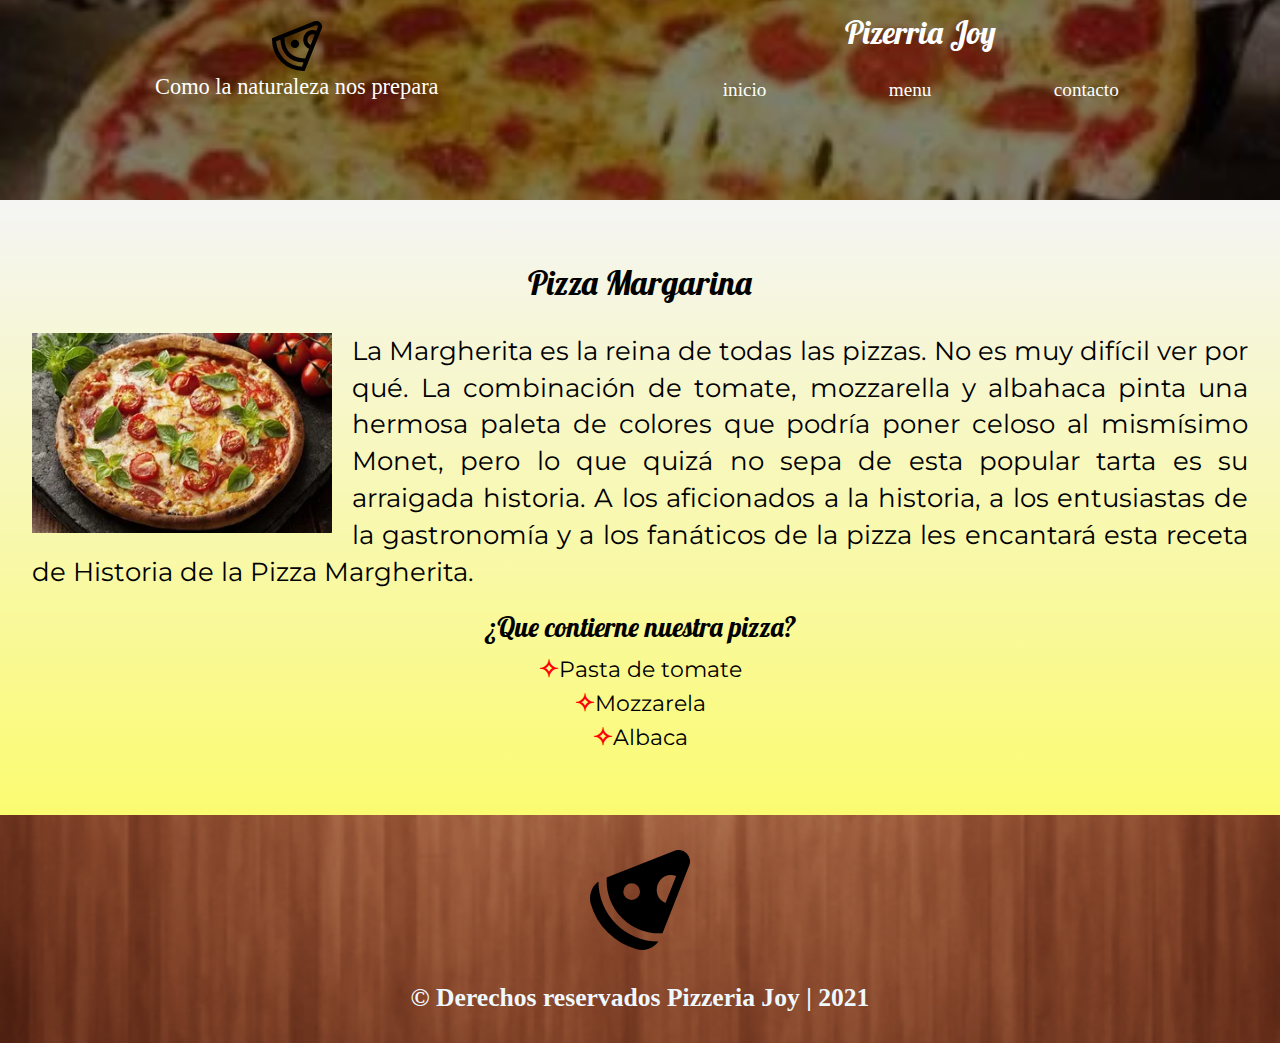
<file: subPaginas/margarina.html>
<!DOCTYPE html>
<html lang="en">
<head>
    <meta charset="UTF-8">
    <meta name="viewport" content="width=device-width, initial-scale=1.0">
    <title>Pizza | Margarina</title>

    <link rel="stylesheet" href="/assets/css/reset.css">
    <link rel="shortcut icon" href="/assets/imgs/porcion-de-pizza.svg">

     <!--Fuentes de texto-->
     <link rel="preconnect" href="https://fonts.googleapis.com">
     <link rel="preconnect" href="https://fonts.gstatic.com" crossorigin>
     <link href="https://fonts.googleapis.com/css2?family=Lobster&display=swap" rel="stylesheet">
     <link rel="preconnect" href="https://fonts.googleapis.com">
     <link rel="preconnect" href="https://fonts.gstatic.com" crossorigin>
     <link href="https://fonts.googleapis.com/css2?family=Montserrat&display=swap" rel="stylesheet">
     
     <!--CSS de la version de escritorio-->
     <link rel="stylesheet" href="/assets/css/all.css">
     <link href="/assets/css/head/head.css" rel="stylesheet">
     <link href="/assets/css/footer/footer.css" rel="stylesheet">
 
      <!--CSS de la version de escritorio-->
     <link rel="stylesheet" href="/assets/css/SubPaginas/All__Pizzas.css">
     <link rel="stylesheet" href="/assets/css/SubPaginas/All__pizzas__Mobile.css">
    
</head>
<body>
    <header class="cabecera">
        <div class="cebecera__container">
            <div class="cabecera__container__logo">
                <img src="/assets/imgs/pizza.svg" alt="" class="logo__img">
                <h2 class="logo__pizza">Como la naturaleza nos prepara</h2>
            </div>
            <div class="cabecera__container__menu">
            <h2 class="joy">Pizerria Joy</h2>
               <nav class="menu__nav">
                <ul class="nav__container">
                    <li class="nav__items"><a href="/index.html">inicio</a></li>
                    <li class="nav__items"><a href="/subPaginas/menu.html">menu</a></li>
                    <li class="nav__items"><a href="/subPaginas/Contacto.html">contacto</a></li>
                </ul>
               </nav> 
            </div>
        </div>
    </header>

    <main>
        <section class="descripcion">
            <div class="descripcion__container">
                <h3 class="descripcion__titulo">Pizza Margarina</h3>
                <img src="/assets/imgs/pizzaNapolitana.webp" class="descripcion__img">
                <p class="descripcion__pizza">La Margherita es la reina de todas las pizzas. No es muy difícil ver por qué. La combinación de tomate, mozzarella y albahaca pinta una hermosa paleta de colores que podría poner celoso al mismísimo Monet, pero lo que quizá no sepa de esta popular tarta es su arraigada historia.

                    A los aficionados a la historia, a los entusiastas de la gastronomía y a los fanáticos de la pizza les encantará esta receta de Historia de la Pizza Margherita.</p>
                <div class="ingrediente">
                    <h3>¿Que contierne nuestra pizza?</h3>
                    <ul>
                        <li class="ingredientes">Pasta de tomate</li>
                        <li class="ingredientes">Mozzarela</li>
                        <li class="ingredientes">Albaca</li>
                    </ul>
                </div>

            </div>
        </section>

    </main>

    <footer class="derechos">
        <div class="derechos__container">
            <img src="/assets/imgs/porcion-de-pizza.svg">
            <h3 class="derechos__description">&copy Derechos reservados Pizzeria Joy | 2021</h3>
        </div>
            
    </footer>
</body>
</html>
</file>
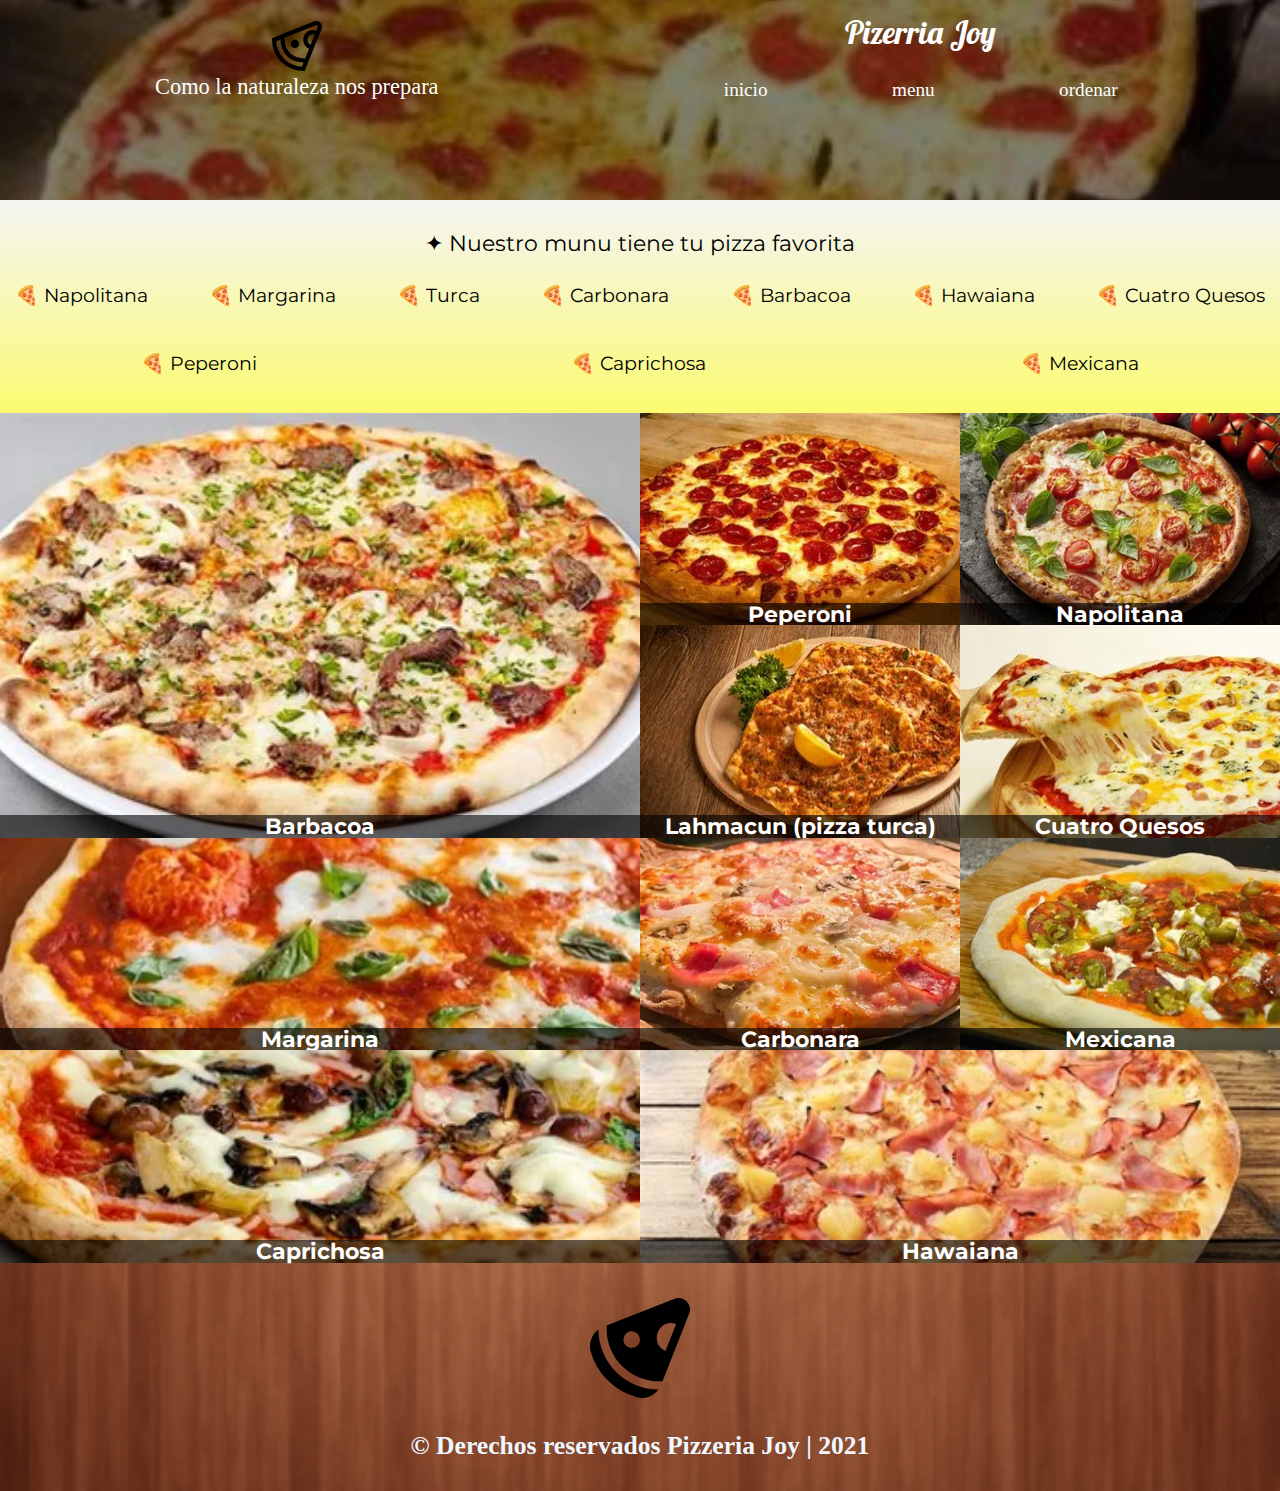
<file: subPaginas/menu.html>
<!DOCTYPE html>
<html lang="en">
<head>
    <meta charset="UTF-8">
    <meta http-equiv="X-UA-Compatible" content="IE=edge">
    <meta name="viewport" content="width=device-width, initial-scale=1.0">
    <title>Menu</title>

    <link href="/assets/css/reset.css" rel="stylesheet">
    <link rel="shortcut icon" href="/assets/imgs/porcion-de-pizza.svg">
    <!--Fuentes de la tipografias-->
    <link rel="preconnect" href="https://fonts.googleapis.com">
    <link rel="preconnect" href="https://fonts.gstatic.com" crossorigin>
    <link href="https://fonts.googleapis.com/css2?family=Lobster&display=swap" rel="stylesheet">
    <link rel="preconnect" href="https://fonts.googleapis.com">
    <link rel="preconnect" href="https://fonts.gstatic.com" crossorigin>
    <link href="https://fonts.googleapis.com/css2?family=Montserrat&display=swap" rel="stylesheet">

      <!--Estilos de la version destokp-->
    <link href="/assets/css/all.css" rel="stylesheet">
    <link href="/assets/css/head/head.css" rel="stylesheet">
    <link rel="stylesheet" href="/assets/css/footer/footer.css">
    <link rel="stylesheet" href="/assets/css/pizzas/pizzas.css">
    <link rel="stylesheet" href="/assets/css/SubPaginas/menu.css">

    <!--Vesion mobile-->
    <link rel="stylesheet" href="/assets/css/footer/Mobile__footer.css">
    <link rel="stylesheet" href="/assets/css/pizzas/Mobile__pizzas.css">
    <link rel="stylesheet" href="/assets/css/SubPaginas/Mobile__menu.css">
</head>
<body>
     <header class="cabecera">
        <div class="cebecera__container">
            <div class="cabecera__container__logo">
                <img src="/assets/imgs/pizza.svg" alt="" class="logo__img">
                <h2 class="logo__pizza">Como la naturaleza nos prepara</h2>
            </div>
            <div class="cabecera__container__menu">
            <h2 class="joy">Pizerria Joy</h2>
               <nav class="menu__nav">
                <ul class="nav__container">
                    <li class="nav__items"><a href="/index.html">inicio</a></li>
                    <li class="nav__items"><a href="/subPaginas/menu.html">menu</a></li>
                    <li class="nav__items"><a href="/subPaginas/Contacto.html">ordenar</a></li>
                </ul>
               </nav> 
            </div>
        </div>
    </header>

    <main>
        <section class="carta">
            <div class="carta__container">
                    <div class="carta__container__pizzas">
                        <h3 class="menu__titulo">✦ Nuestro munu tiene tu pizza favorita</h3>
                        <ul class="list__items">
                            <li class="items__pizzas"><a href="/subPaginas/napolitano.html">Napolitana</a></li>
                            <li class="items__pizzas"><a href="/subPaginas/margarina.html">Margarina</a></li>
                            <li class="items__pizzas"><a href="/subPaginas/turca.html">Turca</a></li>
                            <li class="items__pizzas"><a href="/subPaginas/carbonara.html">Carbonara</a></li>
                            <li class="items__pizzas"><a href="/subPaginas/barbacoa.html">Barbacoa</a></li>
                            <li class="items__pizzas"><a href="/subPaginas/hawaiana.html">Hawaiana</a></li>
                            <li class="items__pizzas"><a href="/subPaginas/cuatroQuesos.html">Cuatro Quesos</a></li>
                            <li class="items__pizzas"><a href="/subPaginas/peperoni.html">Peperoni</a></li>
                            <li class="items__pizzas"><a href="/subPaginas/caprichosa.html">Caprichosa</a></li>
                            <li class="items__pizzas"><a href="/subPaginas/mexicana.html">Mexicana</a></li>
                        </ul>
                    </div>
                </div>
               
        </section>
        <section class="pizzas">
            <div class="pizzas__principal box__pizza">
                <h4 class="pizzas__titulo">Barbacoa</h4>
            </div>
            <div class="pizzas__terciario box__pizza">
                <h4 class="pizzas__titulo">Peperoni</h4> 
            </div>
            <div class="pizzas__terciario box__pizza">
                <h4 class="pizzas__titulo">Napolitana</h4> 
            </div>
            <div class="pizzas__terciario box__pizza">
                <h4 class="pizzas__titulo">Lahmacun (pizza turca)
                </h4>
            </div>
            <div class="pizzas__terciario box__pizza">
                <h4 class="pizzas__titulo">Cuatro Quesos</h4> 
            </div>
            <div class="pizzas__secundarias box__pizza">
                <h4 class="pizzas__titulo">Margarina</h4> 
            </div>
            <div class="pizzas__terciario box__pizza">
                <h4 class="pizzas__titulo">Carbonara</h4> 
            </div>
            <div class="pizzas__terciario box__pizza">
                <h4 class="pizzas__titulo">Mexicana</h4> 
            </div>
            <div class="pizzas__secundarias box__pizza">
                <h4 class="pizzas__titulo">Caprichosa</h4> 
            </div>
            <div class="pizzas__secundarias box__pizza">
                <h4 class="pizzas__titulo">Hawaiana</h4> 
            </div>
    
        </section>
    </main>

    <footer class="derechos">
        <div class="derechos__container">
            <img src="/assets/imgs/porcion-de-pizza.svg">
            <h3 class="derechos__description">&copy Derechos reservados Pizzeria Joy | 2021</h3>
        </div>
            
    </footer>
</body>
</html>
</file>
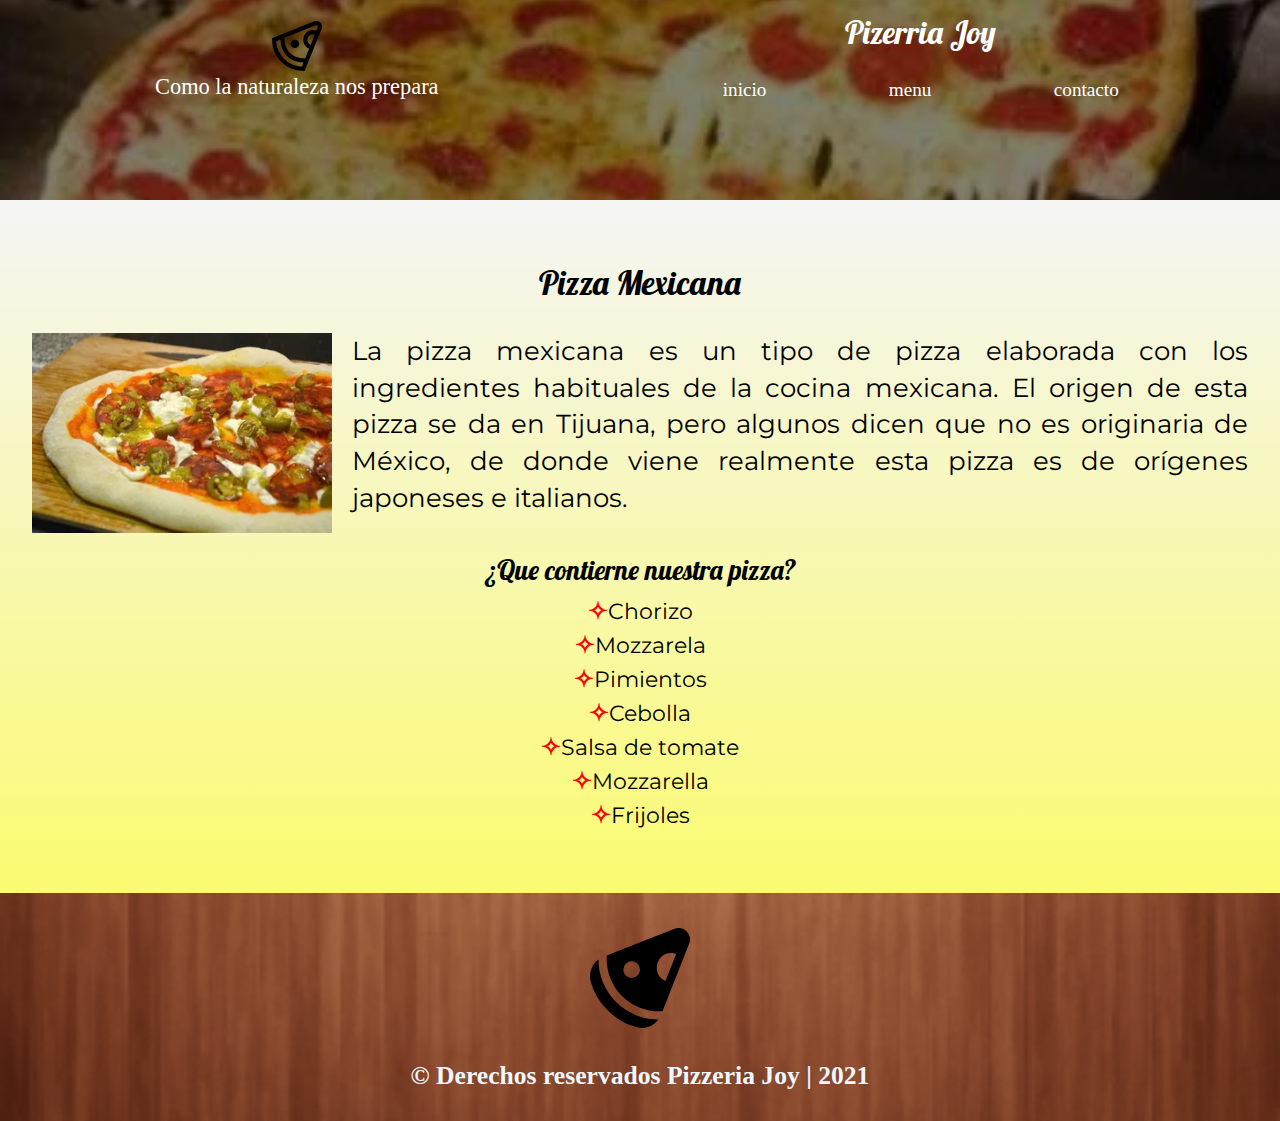
<file: subPaginas/mexicana.html>
<!DOCTYPE html>
<html lang="en">
<head>
    <meta charset="UTF-8">
    <meta name="viewport" content="width=device-width, initial-scale=1.0">
    <title>Pizza | Mexicana</title>

    <link rel="stylesheet" href="/assets/css/reset.css">
    <link rel="shortcut icon" href="/assets/imgs/porcion-de-pizza.svg">

     <!--Fuentes de texto-->
     <link rel="preconnect" href="https://fonts.googleapis.com">
     <link rel="preconnect" href="https://fonts.gstatic.com" crossorigin>
     <link href="https://fonts.googleapis.com/css2?family=Lobster&display=swap" rel="stylesheet">
     <link rel="preconnect" href="https://fonts.googleapis.com">
     <link rel="preconnect" href="https://fonts.gstatic.com" crossorigin>
     <link href="https://fonts.googleapis.com/css2?family=Montserrat&display=swap" rel="stylesheet">
     
     <!--CSS de la version de escritorio-->
     <link rel="stylesheet" href="/assets/css/all.css">
     <link href="/assets/css/head/head.css" rel="stylesheet">
     <link href="/assets/css/footer/footer.css" rel="stylesheet">
 
      <!--CSS de la version de escritorio-->
     <link rel="stylesheet" href="/assets/css/SubPaginas/All__Pizzas.css">
     <link rel="stylesheet" href="/assets/css/SubPaginas/All__pizzas__Mobile.css">
    
</head>
<body>
    <header class="cabecera">
        <div class="cebecera__container">
            <div class="cabecera__container__logo">
                <img src="/assets/imgs/pizza.svg" alt="" class="logo__img">
                <h2 class="logo__pizza">Como la naturaleza nos prepara</h2>
            </div>
            <div class="cabecera__container__menu">
            <h2 class="joy">Pizerria Joy</h2>
               <nav class="menu__nav">
                <ul class="nav__container">
                    <li class="nav__items"><a href="/index.html">inicio</a></li>
                    <li class="nav__items"><a href="/subPaginas/menu.html">menu</a></li>
                    <li class="nav__items"><a href="/subPaginas/Contacto.html">contacto</a></li>
                </ul>
               </nav> 
            </div>
        </div>
    </header>

    <main>
        <section class="descripcion">
            <div class="descripcion__container">
                <h3 class="descripcion__titulo">Pizza Mexicana</h3>
                <img src="/assets/imgs/pizzaMexicana.webp" class="descripcion__img">
                <p class="descripcion__pizza">La pizza mexicana es un tipo de pizza elaborada con los ingredientes habituales de la cocina mexicana. El origen de esta pizza se da en Tijuana, pero algunos dicen que no es originaria de México, de donde viene realmente esta pizza es de orígenes japoneses e italianos.</p>
                <div class="ingrediente">
                    <h3>¿Que contierne nuestra pizza?</h3>
                    <ul>
                        <li class="ingredientes">Chorizo</li>
                        <li class="ingredientes">Mozzarela</li>
                        <li class="ingredientes">Pimientos</li>
                        <li class="ingredientes">Cebolla</li>
                        <li class="ingredientes">Salsa de tomate</li>
                        <li class="ingredientes">Mozzarella</li>
                        <li class="ingredientes">Frijoles</li>
                    </ul>
                </div>

            </div>
        </section>

    </main>

    <footer class="derechos">
        <div class="derechos__container">
            <img src="/assets/imgs/porcion-de-pizza.svg">
            <h3 class="derechos__description">&copy Derechos reservados Pizzeria Joy | 2021</h3>
        </div>
            
    </footer>
</body>
</html>
</file>
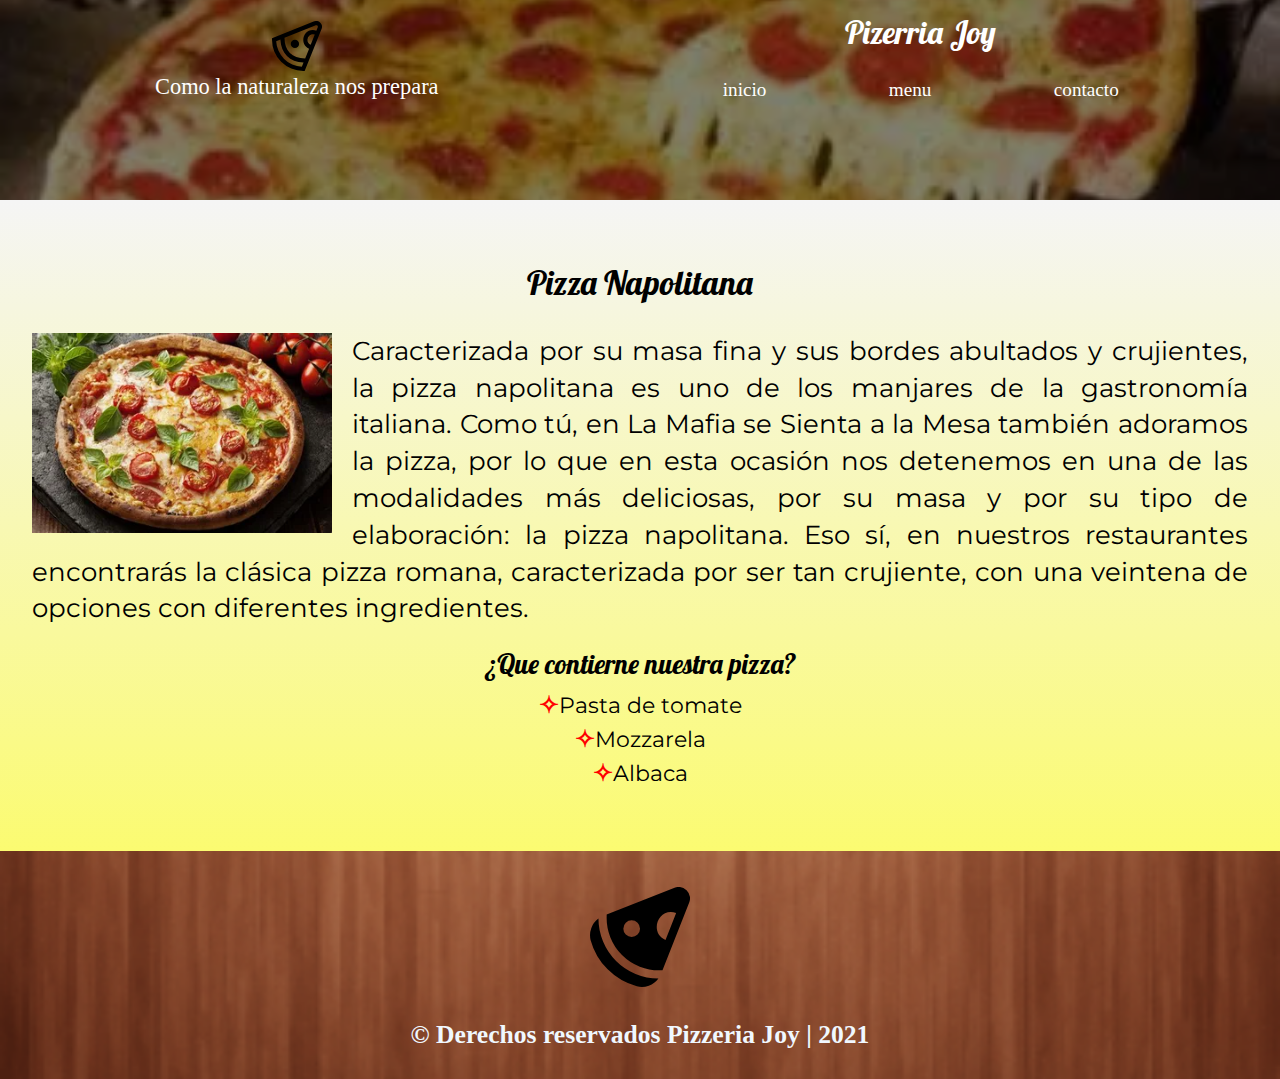
<file: subPaginas/napolitano.html>
<!DOCTYPE html>
<html lang="en">
<head>
    <meta charset="UTF-8">
    <meta name="viewport" content="width=device-width, initial-scale=1.0">
    <title>Pizza | Barbacoa</title>

    <link rel="stylesheet" href="/assets/css/reset.css">
    <link rel="shortcut icon" href="/assets/imgs/porcion-de-pizza.svg">

     <!--Fuentes de texto-->
     <link rel="preconnect" href="https://fonts.googleapis.com">
     <link rel="preconnect" href="https://fonts.gstatic.com" crossorigin>
     <link href="https://fonts.googleapis.com/css2?family=Lobster&display=swap" rel="stylesheet">
     <link rel="preconnect" href="https://fonts.googleapis.com">
     <link rel="preconnect" href="https://fonts.gstatic.com" crossorigin>
     <link href="https://fonts.googleapis.com/css2?family=Montserrat&display=swap" rel="stylesheet">
     
     <!--CSS de la version de escritorio-->
     <link rel="stylesheet" href="/assets/css/all.css">
     <link href="/assets/css/head/head.css" rel="stylesheet">
     <link href="/assets/css/footer/footer.css" rel="stylesheet">
 
      <!--CSS de la version de escritorio-->
     <link rel="stylesheet" href="/assets/css/SubPaginas/All__Pizzas.css">
     <link rel="stylesheet" href="/assets/css/SubPaginas/All__pizzas__Mobile.css">
    
</head>
<body>
    <header class="cabecera">
        <div class="cebecera__container">
            <div class="cabecera__container__logo">
                <img src="/assets/imgs/pizza.svg" alt="" class="logo__img">
                <h2 class="logo__pizza">Como la naturaleza nos prepara</h2>
            </div>
            <div class="cabecera__container__menu">
            <h2 class="joy">Pizerria Joy</h2>
               <nav class="menu__nav">
                <ul class="nav__container">
                    <li class="nav__items"><a href="/index.html">inicio</a></li>
                    <li class="nav__items"><a href="/subPaginas/menu.html">menu</a></li>
                    <li class="nav__items"><a href="/subPaginas/Contacto.html">contacto</a></li>
                </ul>
               </nav> 
            </div>
        </div>
    </header>

    <main>
        <section class="descripcion">
            <div class="descripcion__container">
                <h3 class="descripcion__titulo">Pizza Napolitana</h3>
                <img src="/assets/imgs/pizzaNapolitana.webp" class="descripcion__img">
                <p class="descripcion__pizza">Caracterizada por su masa fina y sus bordes abultados y crujientes, la pizza napolitana es uno de los manjares de la gastronomía italiana. Como tú, en La Mafia se Sienta a la Mesa también adoramos la pizza, por lo que en esta ocasión nos detenemos en una de las modalidades más deliciosas, por su masa y por su tipo de elaboración: la pizza napolitana. Eso sí, en nuestros restaurantes encontrarás la clásica pizza romana, caracterizada por ser tan crujiente, con una veintena de opciones con diferentes ingredientes.</p>
                <div class="ingrediente">
                    <h3>¿Que contierne nuestra pizza?</h3>
                    <ul>
                        <li class="ingredientes">Pasta de tomate</li>
                        <li class="ingredientes">Mozzarela</li>
                        <li class="ingredientes">Albaca</li>
                    </ul>
                </div>

            </div>
        </section>

    </main>

    <footer class="derechos">
        <div class="derechos__container">
            <img src="/assets/imgs/porcion-de-pizza.svg">
            <h3 class="derechos__description">&copy Derechos reservados Pizzeria Joy | 2021</h3>
        </div>
            
    </footer>
</body>
</html>
</file>
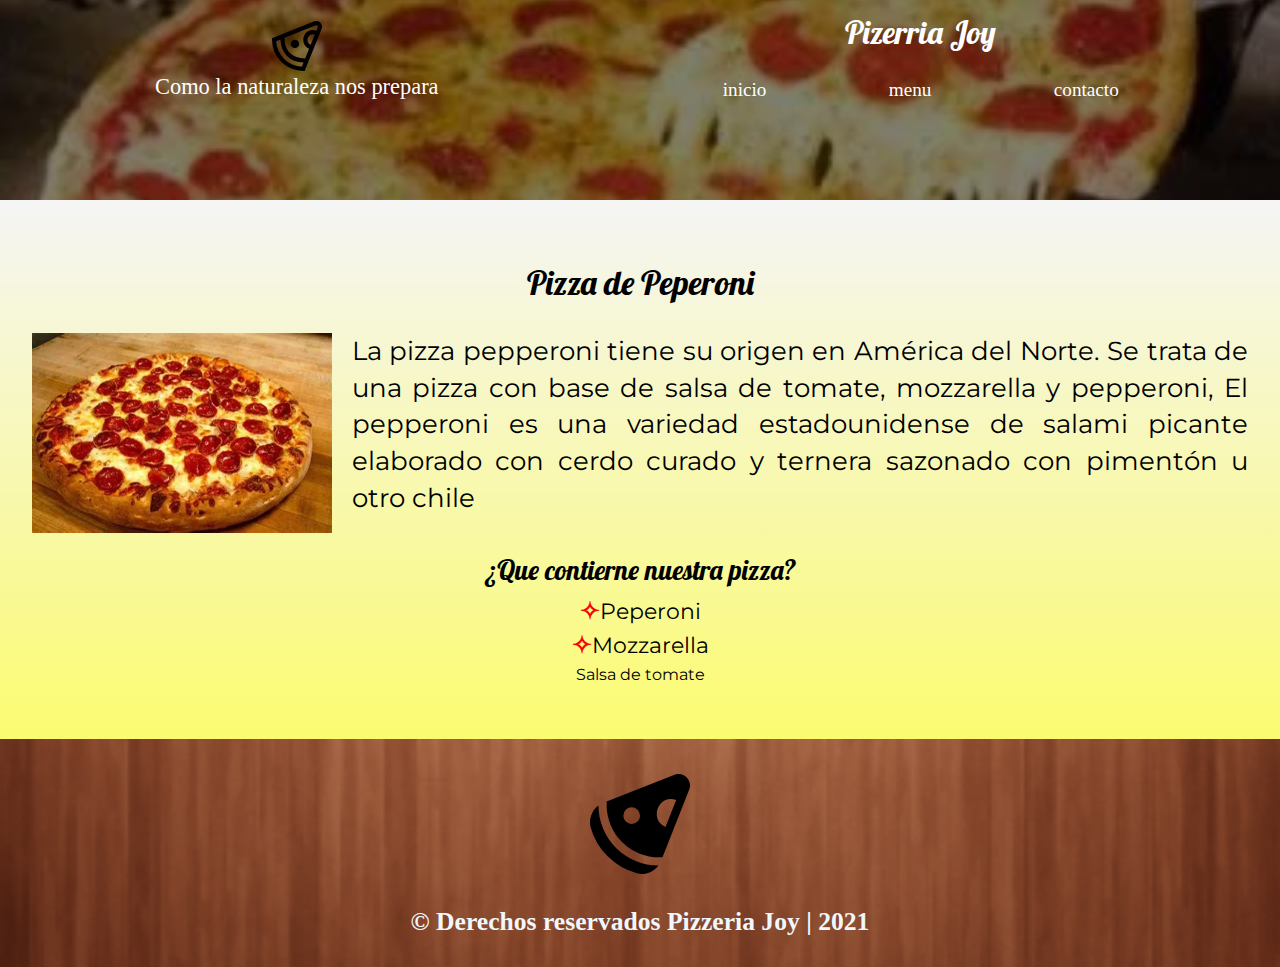
<file: subPaginas/peperoni.html>
<!DOCTYPE html>
<html lang="en">
<head>
    <meta charset="UTF-8">
    <meta name="viewport" content="width=device-width, initial-scale=1.0">
    <title>Pizza | Peperoni</title>

    <link rel="stylesheet" href="/assets/css/reset.css">
    <link rel="shortcut icon" href="/assets/imgs/porcion-de-pizza.svg">

     <!--Fuentes de texto-->
     <link rel="preconnect" href="https://fonts.googleapis.com">
     <link rel="preconnect" href="https://fonts.gstatic.com" crossorigin>
     <link href="https://fonts.googleapis.com/css2?family=Lobster&display=swap" rel="stylesheet">
     <link rel="preconnect" href="https://fonts.googleapis.com">
     <link rel="preconnect" href="https://fonts.gstatic.com" crossorigin>
     <link href="https://fonts.googleapis.com/css2?family=Montserrat&display=swap" rel="stylesheet">
     
     <!--CSS de la version de escritorio-->
     <link rel="stylesheet" href="/assets/css/all.css">
     <link href="/assets/css/head/head.css" rel="stylesheet">
     <link href="/assets/css/footer/footer.css" rel="stylesheet">
 
      <!--CSS de la version de escritorio-->
     <link rel="stylesheet" href="/assets/css/SubPaginas/All__Pizzas.css">
     <link rel="stylesheet" href="/assets/css/SubPaginas/All__pizzas__Mobile.css">
    
</head>
<body>
    <header class="cabecera">
        <div class="cebecera__container">
            <div class="cabecera__container__logo">
                <img src="/assets/imgs/pizza.svg" alt="" class="logo__img">
                <h2 class="logo__pizza">Como la naturaleza nos prepara</h2>
            </div>
            <div class="cabecera__container__menu">
            <h2 class="joy">Pizerria Joy</h2>
               <nav class="menu__nav">
                <ul class="nav__container">
                    <li class="nav__items"><a href="/index.html">inicio</a></li>
                    <li class="nav__items"><a href="/subPaginas/menu.html">menu</a></li>
                    <li class="nav__items"><a href="/subPaginas/Contacto.html">contacto</a></li>
                </ul>
               </nav> 
            </div>
        </div>
    </header>

    <main>
        <section class="descripcion">
            <div class="descripcion__container">
                <h3 class="descripcion__titulo">Pizza de Peperoni</h3>
                <img src="/assets/imgs/pizzaPeperoni.webp" class="descripcion__img">
                <p class="descripcion__pizza">La pizza pepperoni tiene su origen en América del Norte. Se trata de una pizza con base de salsa de tomate, mozzarella y pepperoni, El pepperoni es una variedad estadounidense de salami picante elaborado con cerdo curado y ternera sazonado con pimentón u otro chile​</p>
                <div class="ingrediente">
                    <h3>¿Que contierne nuestra pizza?</h3>
                    <ul>
                        <li class="ingredientes">Peperoni</li>
                        <li class="ingredientes">Mozzarella</li>
                        <li class="ingredinetes">Salsa de tomate</li>
                    </ul>
                </div>

            </div>
        </section>

    </main>

    <footer class="derechos">
        <div class="derechos__container">
            <img src="/assets/imgs/porcion-de-pizza.svg">
            <h3 class="derechos__description">&copy Derechos reservados Pizzeria Joy | 2021</h3>
        </div>
            
    </footer>
</body>
</html>
</file>
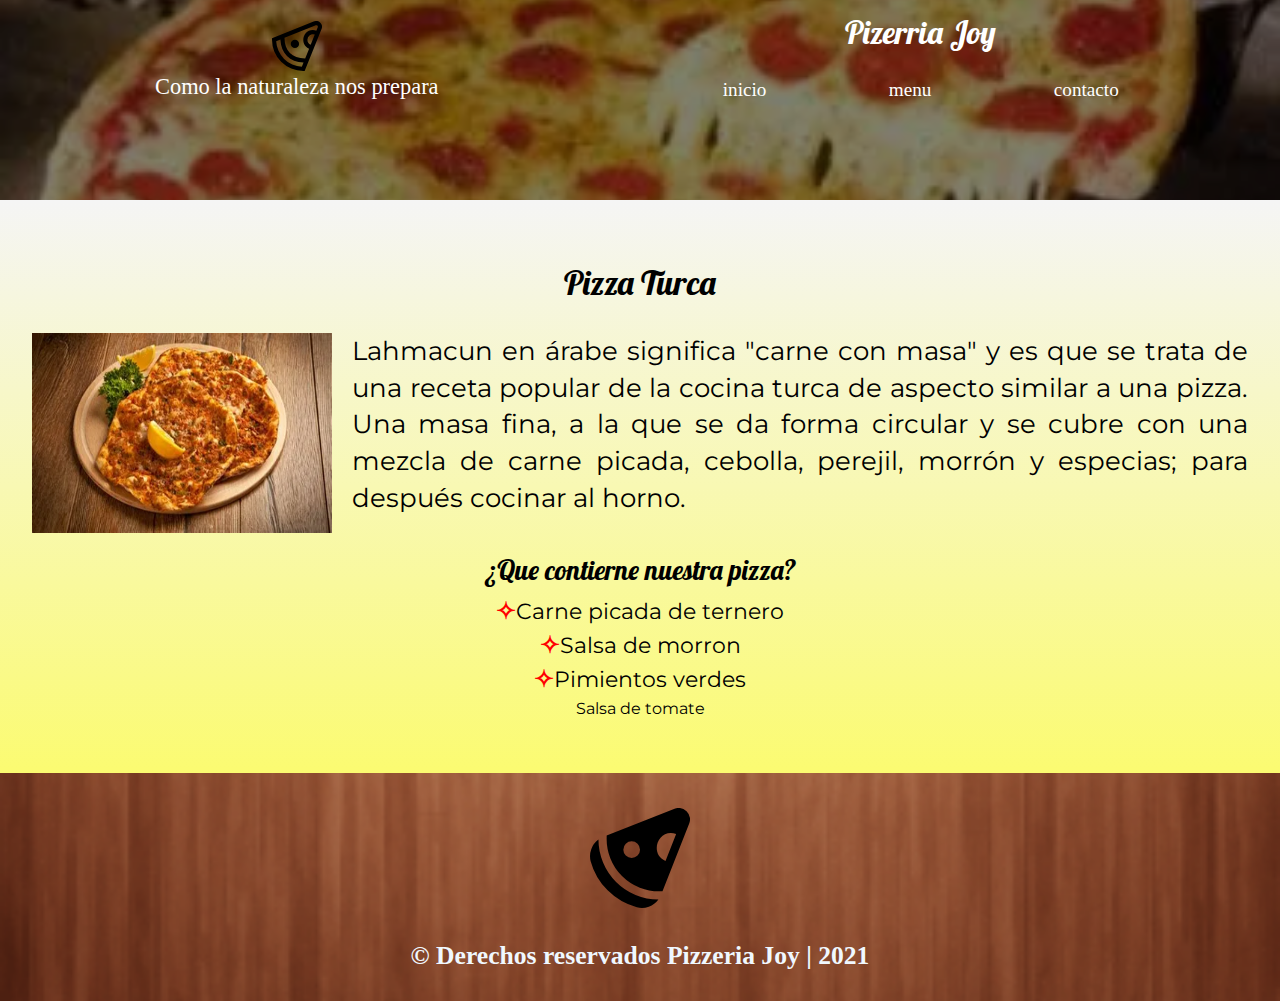
<file: subPaginas/turca.html>
<!DOCTYPE html>
<html lang="en">
<head>
    <meta charset="UTF-8">
    <meta name="viewport" content="width=device-width, initial-scale=1.0">
    <title>Pizza | Turca</title>

    <link rel="stylesheet" href="/assets/css/reset.css">
    <link rel="shortcut icon" href="/assets/imgs/porcion-de-pizza.svg">

     <!--Fuentes de texto-->
     <link rel="preconnect" href="https://fonts.googleapis.com">
     <link rel="preconnect" href="https://fonts.gstatic.com" crossorigin>
     <link href="https://fonts.googleapis.com/css2?family=Lobster&display=swap" rel="stylesheet">
     <link rel="preconnect" href="https://fonts.googleapis.com">
     <link rel="preconnect" href="https://fonts.gstatic.com" crossorigin>
     <link href="https://fonts.googleapis.com/css2?family=Montserrat&display=swap" rel="stylesheet">
     
     <!--CSS de la version de escritorio-->
     <link rel="stylesheet" href="/assets/css/all.css">
     <link href="/assets/css/head/head.css" rel="stylesheet">
     <link href="/assets/css/footer/footer.css" rel="stylesheet">
 
      <!--CSS de la version de escritorio-->
     <link rel="stylesheet" href="/assets/css/SubPaginas/All__Pizzas.css">
     <link rel="stylesheet" href="/assets/css/SubPaginas/All__pizzas__Mobile.css">
    
</head>
<body>
    <header class="cabecera">
        <div class="cebecera__container">
            <div class="cabecera__container__logo">
                <img src="/assets/imgs/pizza.svg" alt="" class="logo__img">
                <h2 class="logo__pizza">Como la naturaleza nos prepara</h2>
            </div>
            <div class="cabecera__container__menu">
            <h2 class="joy">Pizerria Joy</h2>
               <nav class="menu__nav">
                <ul class="nav__container">
                    <li class="nav__items"><a href="/index.html">inicio</a></li>
                    <li class="nav__items"><a href="/subPaginas/menu.html">menu</a></li>
                    <li class="nav__items"><a href="/subPaginas/Contacto.html">contacto</a></li>
                </ul>
               </nav> 
            </div>
        </div>
    </header>

    <main>
        <section class="descripcion">
            <div class="descripcion__container">
                <h3 class="descripcion__titulo">Pizza Turca</h3>
                <img src="/assets/imgs/pizzaTurca.webp" class="descripcion__img">
                <p class="descripcion__pizza">Lahmacun en árabe significa "carne con masa" y es que se trata de una receta popular de la cocina turca de aspecto similar a una pizza. Una masa fina, a la que se da forma circular y se cubre con una mezcla de carne picada, cebolla, perejil, morrón y especias; para después cocinar al horno.​</p>
                <div class="ingrediente">
                    <h3>¿Que contierne nuestra pizza?</h3>
                    <ul>
                        <li class="ingredientes">Carne picada de ternero</li>
                        <li class="ingredientes">Salsa de morron</li>
                        <li class="ingredientes">Pimientos verdes</li>
                        <li class="ingredinetes">Salsa de tomate</li>
                    </ul>
                </div>

            </div>
        </section>

    </main>

    <footer class="derechos">
        <div class="derechos__container">
            <img src="/assets/imgs/porcion-de-pizza.svg">
            <h3 class="derechos__description">&copy Derechos reservados Pizzeria Joy | 2021</h3>
        </div>
            
    </footer>
</body>
</html>
</file>
<file: assets/css/mapa/mapa.css>
.ubicacion{
    padding: 2rem 0 0 0;
}
.mapa{
    width: 100%;
}
.ubicacion__titulo{
    font-size: 2rem;
    font-weight: bold;
    text-align: center;
    padding-bottom: 2rem;
}
</file>
<file: assets/css/all.css>
:root{
   --especial--letra:'Lobster', cursive;
   --fuente--all: 'Montserrat', sans-serif; 
}
*{
    font-family: var(--fuente--all);
}
body{
    width: 100vw;
}
main{
    background: white;
}
</file>
<file: assets/css/head/head.css>
.cabecera{
    background: url(/assets/imgs/pizza.webp) center / cover no-repeat;
    height: 200px;
    width: 100vw;
}
.cebecera__container{
    width: calc(100%-2rem);
    padding: 1rem;
    background: rgba(1, 1, 1, 0.5);
    height: calc(100% - 2rem);
    display: flex;
    flex-wrap: nowrap;
    justify-content: space-around;
}
.cabecera__container__logo{
    width: 30%;
    display: flex;
    flex-direction: column;
}
.cabecera__container__menu{
    width: 40%;
    display: flex;
    flex-direction: column;
    gap: 2rem;
}
.logo__img{
    width: 50px;
    height: 50px;
    margin: 5px auto;
}
.nav__container{
    display: flex;
    justify-content: space-around;
    gap: 1.2rem;
}
.joy{
    text-align: center;
    color: white;
    font-size: 2rem;
    font-family: var(--especial--letra);
}
.logo__pizza{
    font-size: 1.4rem;
    text-align: center;
    color: white;
}
.nav__items{
    color: white;
    font-size: 1.2em; 
}
</file>
<file: assets/css/biografia/biografia.css>
.biografia{
    padding: 1rem 0;
}
.biografia__container{
    padding: 1rem 4rem;
}
.biografia__titulo{
    font-size: 2.2rem;
    text-align: center;
    padding: 1rem 0;
}
.biografia__description{
    line-height: 2rem;
    font-size: 1.3rem;
    text-align: justify;
}
.biografia__img{
    display: none;
    width: 200px;
    height: 200px;
    padding-right: 1.5em;
}
</file>
<file: assets/css/carta/carta.css>
.carta{
    padding: 2rem 0;
    width: 100vw;
}
.carta__container{
    width: 100vw;
}
.container__menu{
    display: flex;
    gap: 1rem;
    justify-content: space-around;
    flex-wrap: nowrap;
}
.carta__container__pizzas{
    justify-content: center;
}
.menu__titulo{
    font-size: 1.1rem;
    padding-bottom: 1.5rem;
}
.items__pizzas,
.items__tamanho{
    font-size: .9rem;
    padding: .5rem 0;
}
.items__pizzas::before{
    content: "🍕 ";
}
.items__tamanho::before{
    content: "✅ ";
}
.carta__imgs{
    padding: 3rem 0;
    width: 250px;
}
</file>
<file: assets/css/pizzas/pizzas.css>
.pizzas{
    width: 100%;
    display: grid;
    grid-template-columns: 25% 25% 25% 25%;
    grid-template-rows: 25% 25% 25% 25%;
    height: calc(100vh - 50px);
}
.pizzas__principal{
    background: url(/assets/imgs/pizzaBarbacoa.webp) center / cover no-repeat;
    grid-column: 1/3;
    grid-row: 1/3;
}
.pizzas__terciario:nth-child(2){
    background: url(/assets/imgs/pizzaPeperoni.webp) center / cover no-repeat;
    grid-column: 3/4;
    grid-row: 1/2;
}
.pizzas__terciario:nth-child(3){
    background: url(/assets/imgs/pizzaNapolitana.webp) center /cover no-repeat;
    grid-row: 1/2;
    grid-column: 4/5;
}
.pizzas__terciario:nth-child(4){
    background: url(/assets/imgs/pizzaTurca.webp);
    grid-row: 2/3;
    grid-column: 3/4;
}
.pizzas__terciario:nth-child(5){
    background: url(/assets/imgs/pizzaQuesos.webp) center / cover no-repeat;
    grid-column: 4/5;
    grid-row: 2/3;
}
.pizzas__secundarias:nth-child(6){
    background: url(/assets/imgs/pizzaMargarina.webp) center /cover no-repeat;
    grid-row: 3/4;
    grid-column: 1/3;
}
.pizzas__terciario:nth-child(7){
    background: url(/assets/imgs/pizzaCarbonara.webp) center / cover no-repeat;
    grid-row: 3/4;
    grid-column: 3/4;
}
.pizzas__terciario:nth-child(8){
    background: url(/assets/imgs/pizzaMexicana.webp) center / cover no-repeat;
    grid-row: 3/4;
    grid-column: 4/5;
}
.pizzas__secundarias:nth-child(9){
    background: url(/assets/imgs/pizzaCaprichosa.webp) center / cover no-repeat;
   grid-column: 1/3;
   grid-row: 4/5;
}
.pizzas__secundarias:nth-child(10){
    background: url(/assets/imgs/pizzaHawaiana.webp) center / cover no-repeat;
    grid-column: 3/5;
    grid-row: 4/5;
}
.box__pizza{
    display: flex;
    align-items: flex-end;
    text-align: center;
}
.pizzas__titulo{
    background: rgba(0, 0, 0, 0.6);
    color: #fff;
    width: 100%;
    font-size: 1.4rem;
    font-weight: bold;
}
</file>
<file: assets/css/contacto/contacto.css>
.contacto{
    padding: 1rem 0;
}
.contacto__container{
    display: flex;
    flex-wrap: nowrap;
    justify-content: space-around;
    padding: .5rem;  
}
.contacto__container__info{
    width: 200px;
    display: flex;
    flex-wrap: nowrap;
    gap: 1rem;
}
.info__ico img{
    width: 40px;
    height: 40px;
}
.contacto h3{
    font-size: 1.5rem;
    text-align: center;
    padding-bottom: 1rem;
}
</file>
<file: assets/css/footer/footer.css>
.derechos{
    width: 100vw;
    background: url(/assets/imgs/texturaMadera2.png) center / cover no-repeat;
    padding: 2em 0;
}
.derechos__container{
    display: flex;
    flex-direction: column;
    /*justify-content: center;
    align-items: center;*/
}
.derechos img{
    width: 100px;
    height: 100px;
    padding-bottom: 2rem;
    margin: .2em auto;
}
.derechos h3{
    color: aliceblue;
    font-size: 1.6em;
    font-weight: bold;
    text-align: center;
}
</file>
<file: assets/css/SubPaginas/All__Pizzas.css>
.descripcion{
    padding: 2em 0;
    background: linear-gradient(#f5f5f5, rgb(251, 251, 113));
}
.descripcion__container{
    padding: 0 2em;
}
.descripcion__titulo{
    font-size: 2.1rem;
    text-align: center;
    padding: 1em 0;
    font-family: var(--especial--letra);
}
.descripcion__img{
    float: left;
    padding-right: 20px;
    width: 300px;
    height: 200px;
}
.descripcion__pizza{
    font-size: 1.6rem;
    line-height: 2.3rem;
    text-align: justify;
}
.ingrediente{
    clear: left;
    padding: 1.5rem 0;
    text-align: center;
    align-items: center;
}
.ingrediente h3{
    font-size: 1.7rem;
    padding-bottom: 15px;
    font-family: var(--especial--letra);
}
.ingredientes{
    font-size: 1.4rem;
    padding-bottom: 10px;
}
.ingredientes::before{
    content: "✧";
    font-size: 1.5rem;
    color: red;
    font-weight: 900;
}
</file>
<file: assets/css/SubPaginas/All__pizzas__Mobile.css>
@media only screen and (max-width: 750px){
    .descripcion{
        padding: .9rem 0;
        width: 100vw;
    }
    .descripcion__img{
        float: none;
        padding-right: 0;
        margin: .2em auto;
        padding-left: 15px;
    }
    .descripcion__titulo{
        font-size: 1.7rem;
    }
    .descripcion__pizza{
        font-size: 1.1rem;
        line-height: 1.9rem;
    }
    .ingrediente h3{
        font-size: 1.3rem;
    }
    .ingredientes{
        font-size: 1.1rem;
    }
}
</file>
<file: assets/css/SubPaginas/Contacto.css>
.contacto{
    padding: 2.5rem 0;
    width: 940px;
    margin: 0 auto;
}
.contacto__titulo{
    font-size: 1.8rem;
    text-align: left;
    padding-bottom: 1rem;
}
.formulario label{
    display: block;
    font-size: 1.3rem;
    margin: 0 0 10px 0;
}
.padron, textarea{
    margin: 0 0 15px 0;
    padding: 10px 0 10px 5px;
    width: 50%;
    color: #000000;
    font-size: 25px;
}
.contacto label, legend{
    display: block;
    padding: .8rem 0;
    font-size: 26px;
}
.formulario option{
    padding: 1rem 0;
    font-size: 24px;
}
.enviar{
    color: #000000;
    width: 30%;
    font-size: 24px;
    padding: 1em 0;
    border-radius: 10px;
    background: orange;
}
</file>
<file: assets/css/footer/Mobile__footer.css>
@media only screen and (max-width: 750px){

}
</file>
<file: assets/css/SubPaginas/Mobile__contacto.css>
@media only screen and (max-width: 750px){
    .contacto{
        width: 300px;
        padding: 1.5rem 0;
    }
    .contacto__titulo{
        font-size: 1.4rem;
    }
    .formulario label{
        font-size: 1rem;
        margin-bottom: 6px;
    }
    .padron, textarea{
        width: 250px;
        font-size: 1rem;
        padding: 5px 0 5px 5px;
        margin-bottom: 7px;
    }
    .contacto label, legend{
        padding: .5rem 0;
        font-size: 1rem;
    }
    .enviar{
        width: 200px;
        font-size: 1em;
        padding: .5rem 0;
    }
}
</file>
<file: assets/css/SubPaginas/menu.css>
.carta{
    padding: 2rem 0;
    width: 100vw;
    background: linear-gradient(#f5f5f5, rgb(251, 251, 113));

}
.carta__container{
    width: 100vw;
}
.menu__titulo{
    font-size: 1.4rem;
    padding-bottom: 1.5rem;
    text-align: center;
}
.list__items{
    display: flex;
    flex-wrap: wrap;
    gap: 2rem;
    justify-content: space-around;
}
.items__pizzas{
    font-size: 1.2rem;
    padding: .5rem;
}
.items__pizzas::before{
    content: "🍕 ";
}
</file>
<file: assets/css/pizzas/Mobile__pizzas.css>
@media only screen and (max-width: 750px){

    .pizzas__principal{
        grid-column: 1/5;
        grid-row: 1/2;
    }
    .pizzas__terciario:nth-child(2){
        grid-row: 2/3;
        grid-column: 1/3;
    }
    .pizzas__terciario:nth-child(3),
    .pizzas__terciario:nth-child(4){
        display: none;
        grid-column: none;
        grid-row: none;
    }
    .pizzas__terciario:nth-child(5){
        grid-row: 2/3;
        grid-column: 3/5;
    }
    .pizzas__terciario:nth-child(8){
        display: none;
        grid-row: none;
        grid-column: none;
    }
    .pizzas__terciario:nth-child(7){
        grid-row: 3/4;
        grid-column: 3/5;
    }
}
</file>
<file: assets/css/SubPaginas/Mobile__menu.css>
@media only screen and (max-width: 750px){
    .carta{
        width: 100vw;
        padding: 1rem 0;
    }
    .list__items{
        display: block;
        text-align: center;
    }

}
</file>
